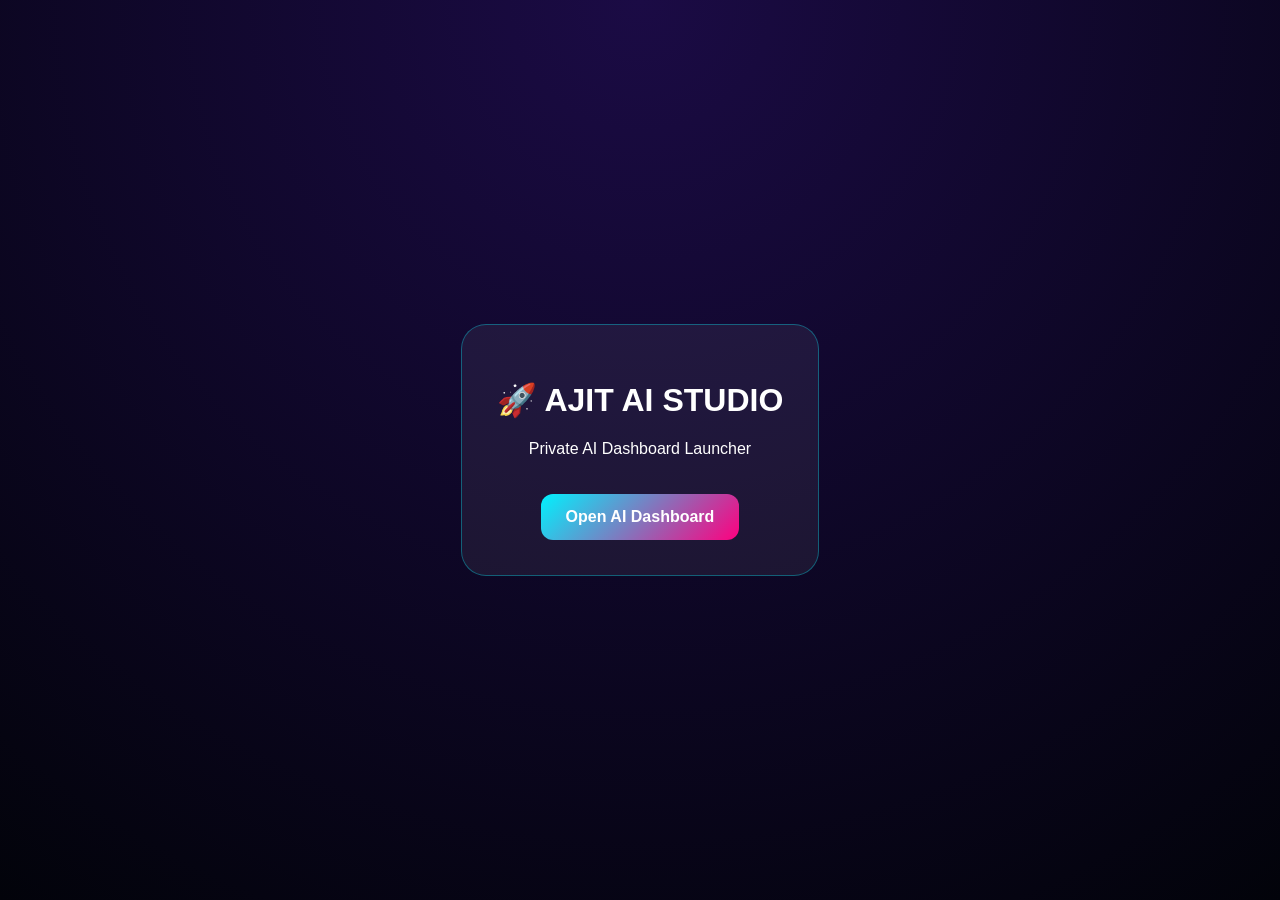
<file: index.html>
<!DOCTYPE html>
<html>
<head>
  <meta charset="UTF-8">
  <meta name="viewport" content="width=device-width, initial-scale=1.0">
  <title>Ajit AI Studio</title>
  <style>
    body{
      margin:0; min-height:100vh; display:flex; align-items:center; justify-content:center;
      background:radial-gradient(circle at top,#1b0b45,#02030a);
      color:white; font-family:Arial,sans-serif; text-align:center;
    }
    .box{padding:35px; border:1px solid #00f2fe55; border-radius:25px; background:#ffffff10}
    a{display:inline-block; margin-top:20px; padding:14px 25px; border-radius:12px;
      background:linear-gradient(135deg,#00f2fe,#ff007f); color:white; text-decoration:none; font-weight:800}
  </style>
</head>
<body>
  <div class="box">
    <h1>🚀 AJIT AI STUDIO</h1>
    <p>Private AI Dashboard Launcher</p>
    <a href="ai_dashboard.html">Open AI Dashboard</a>
  </div>
</body>
</html>
</file>
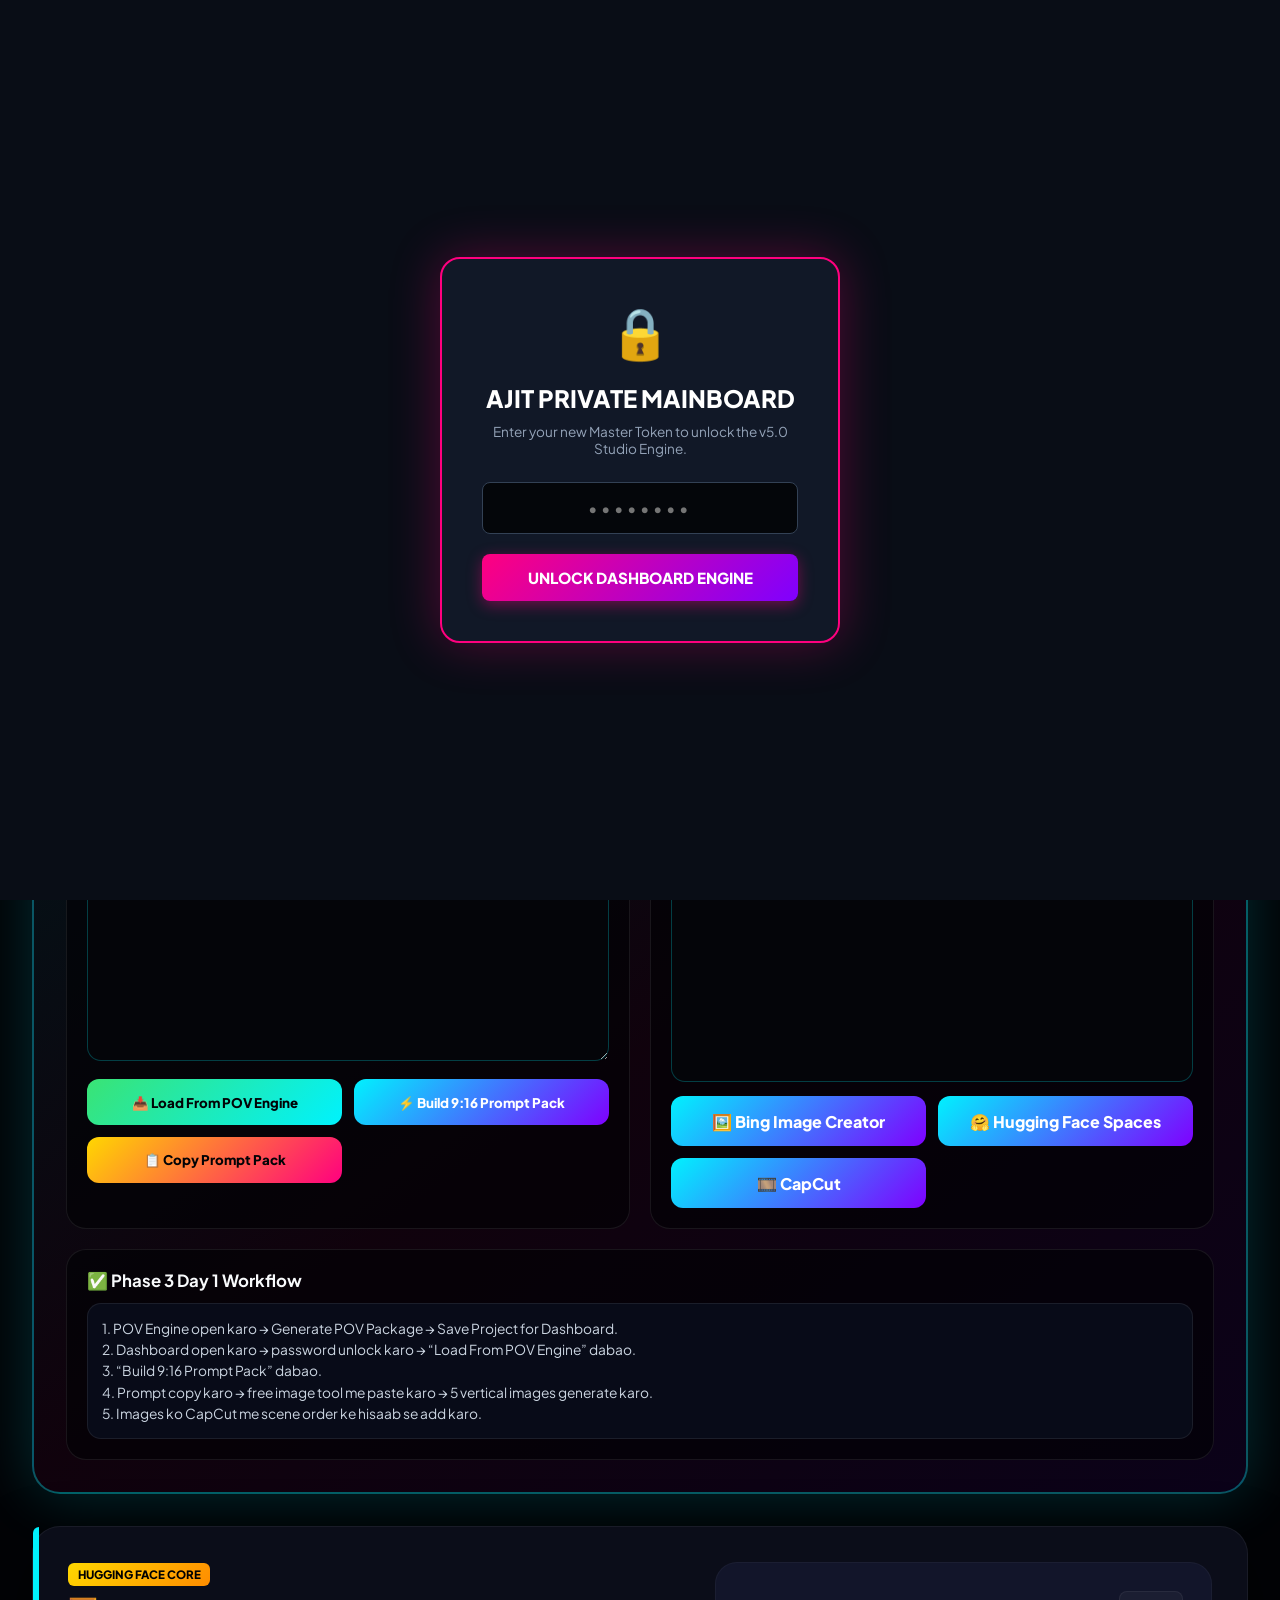
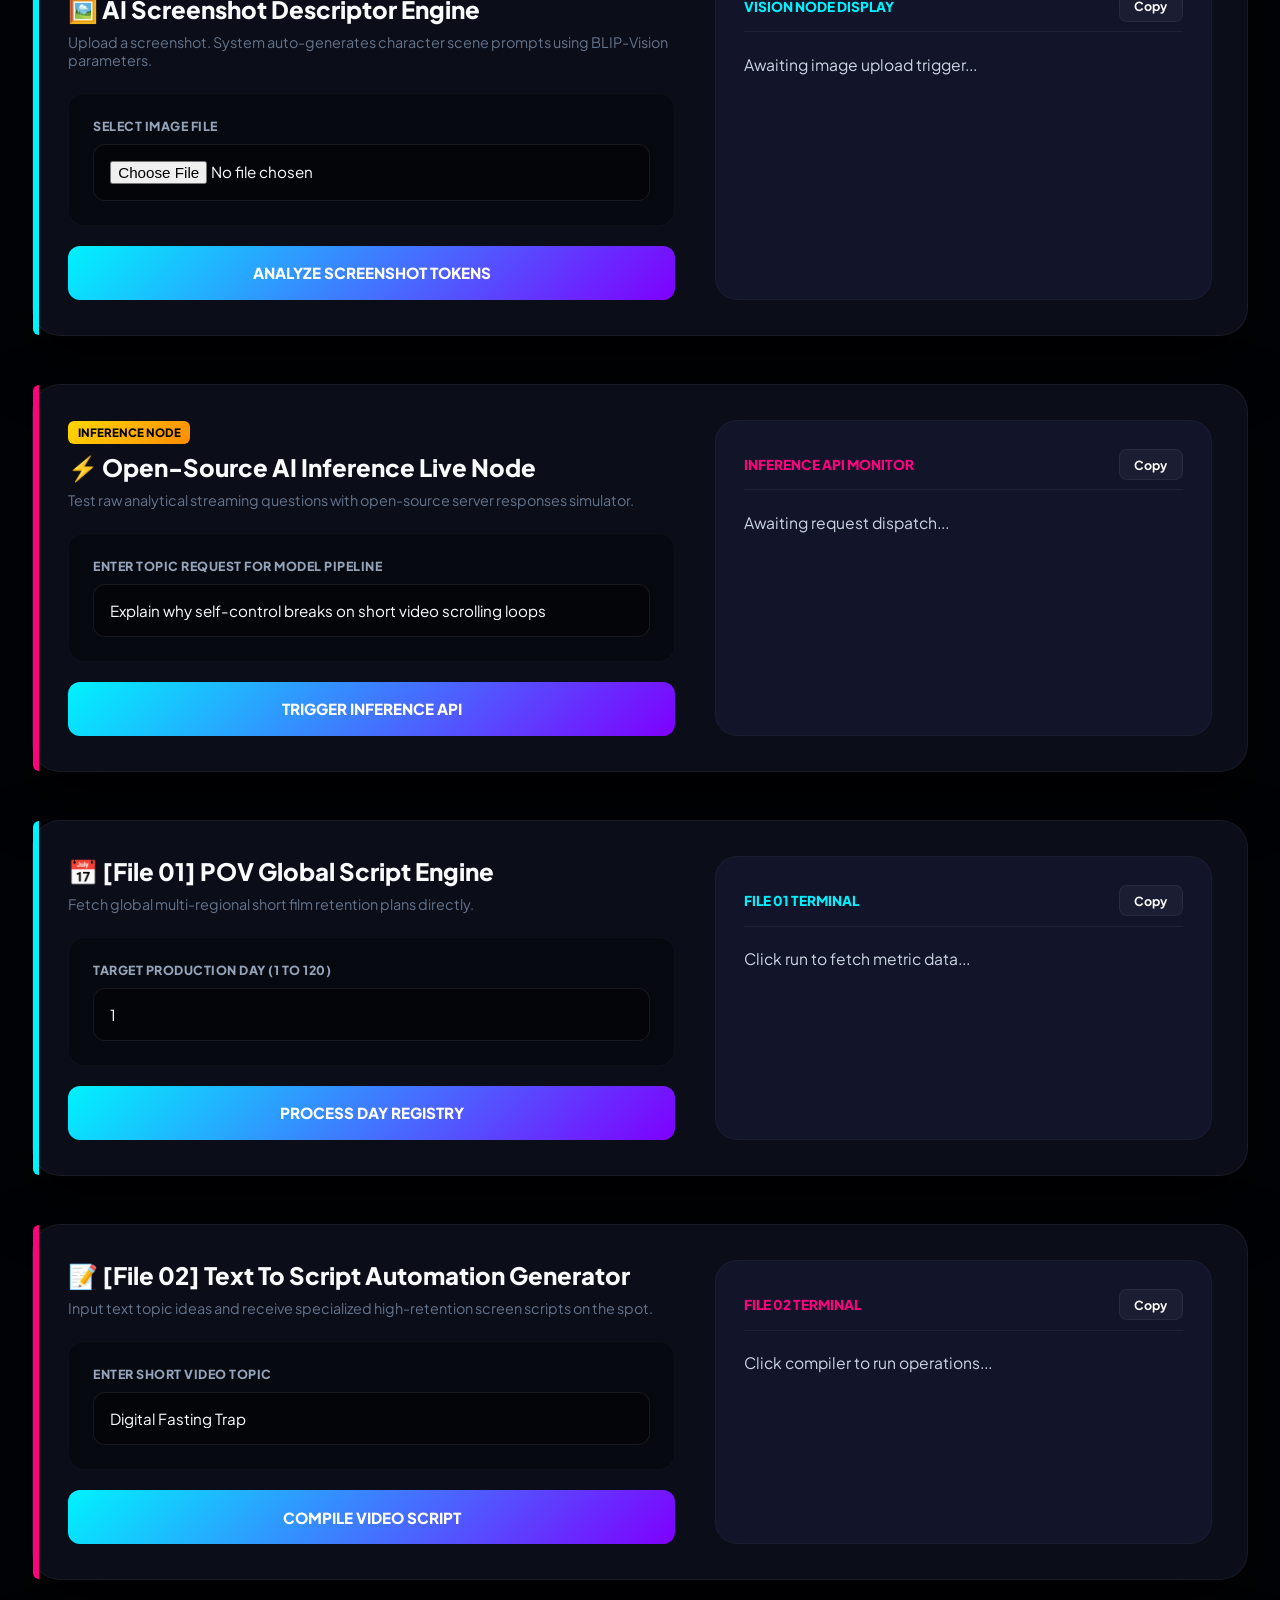
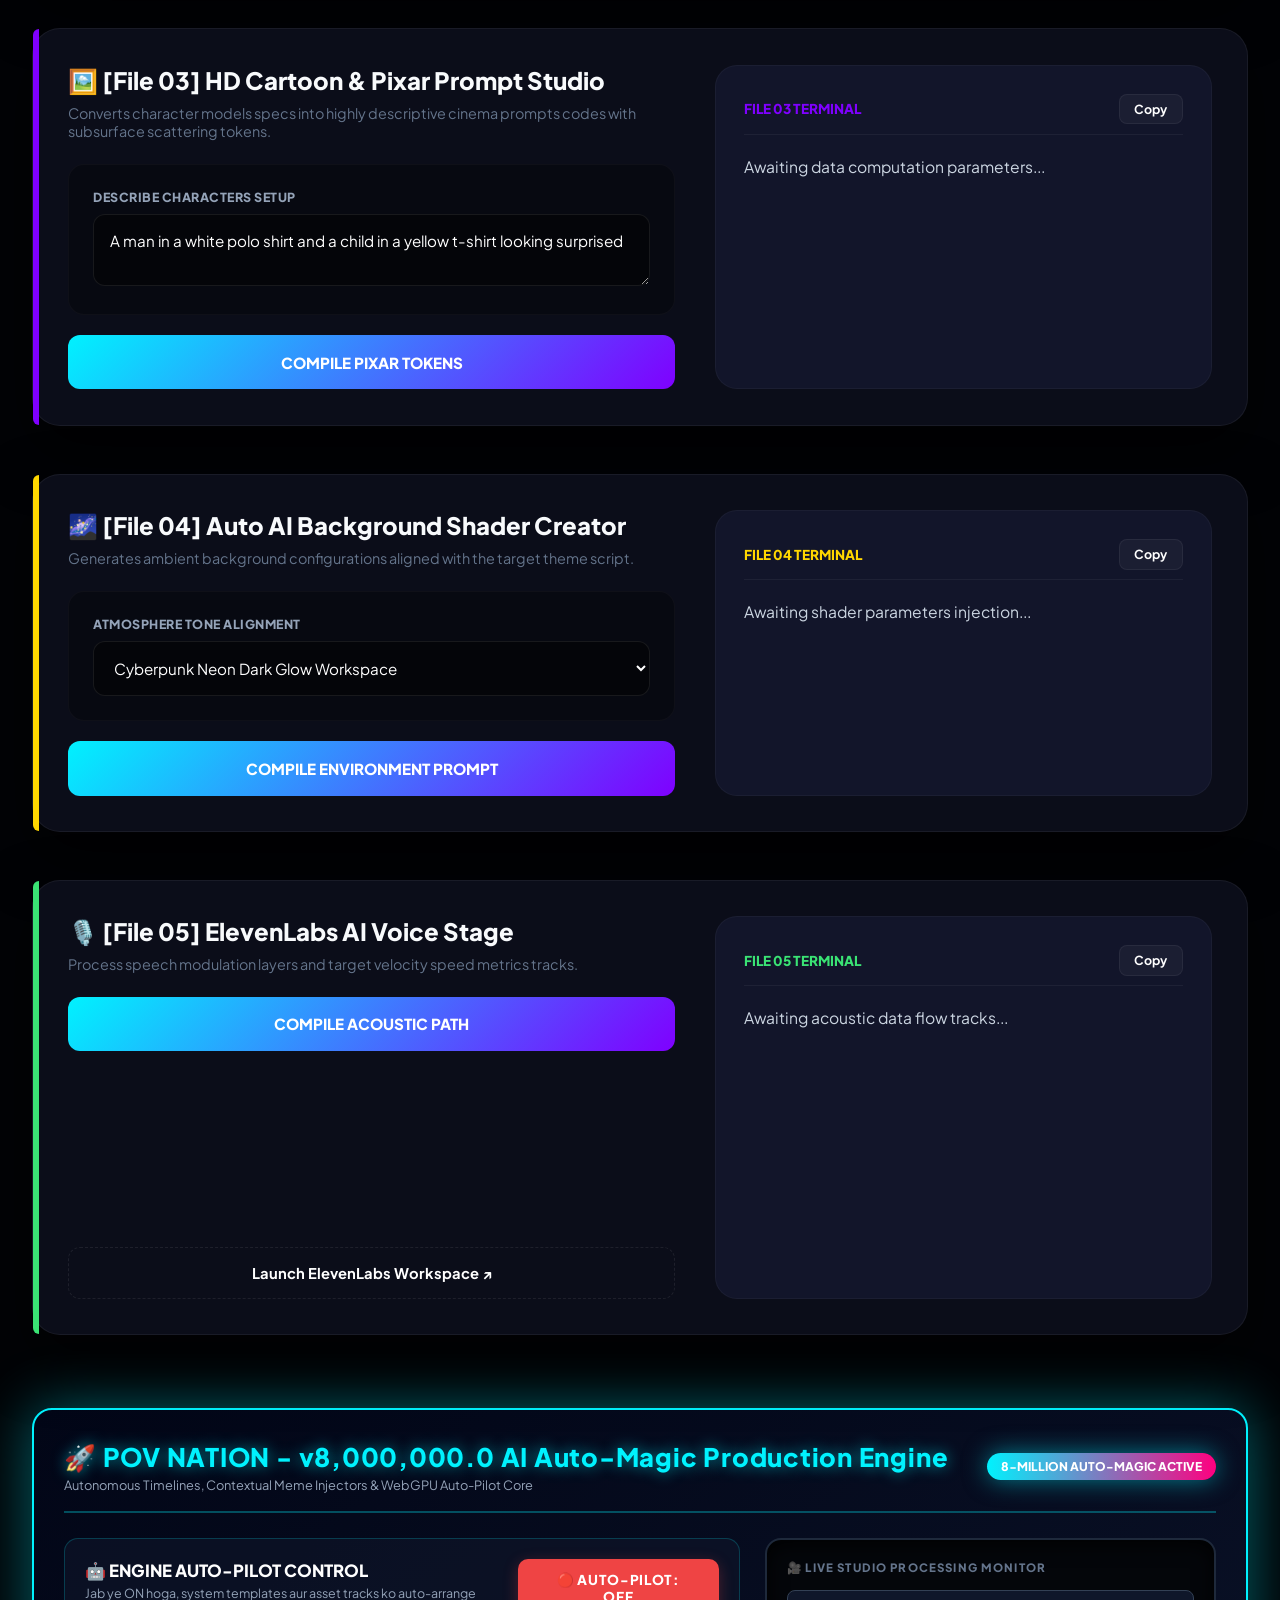
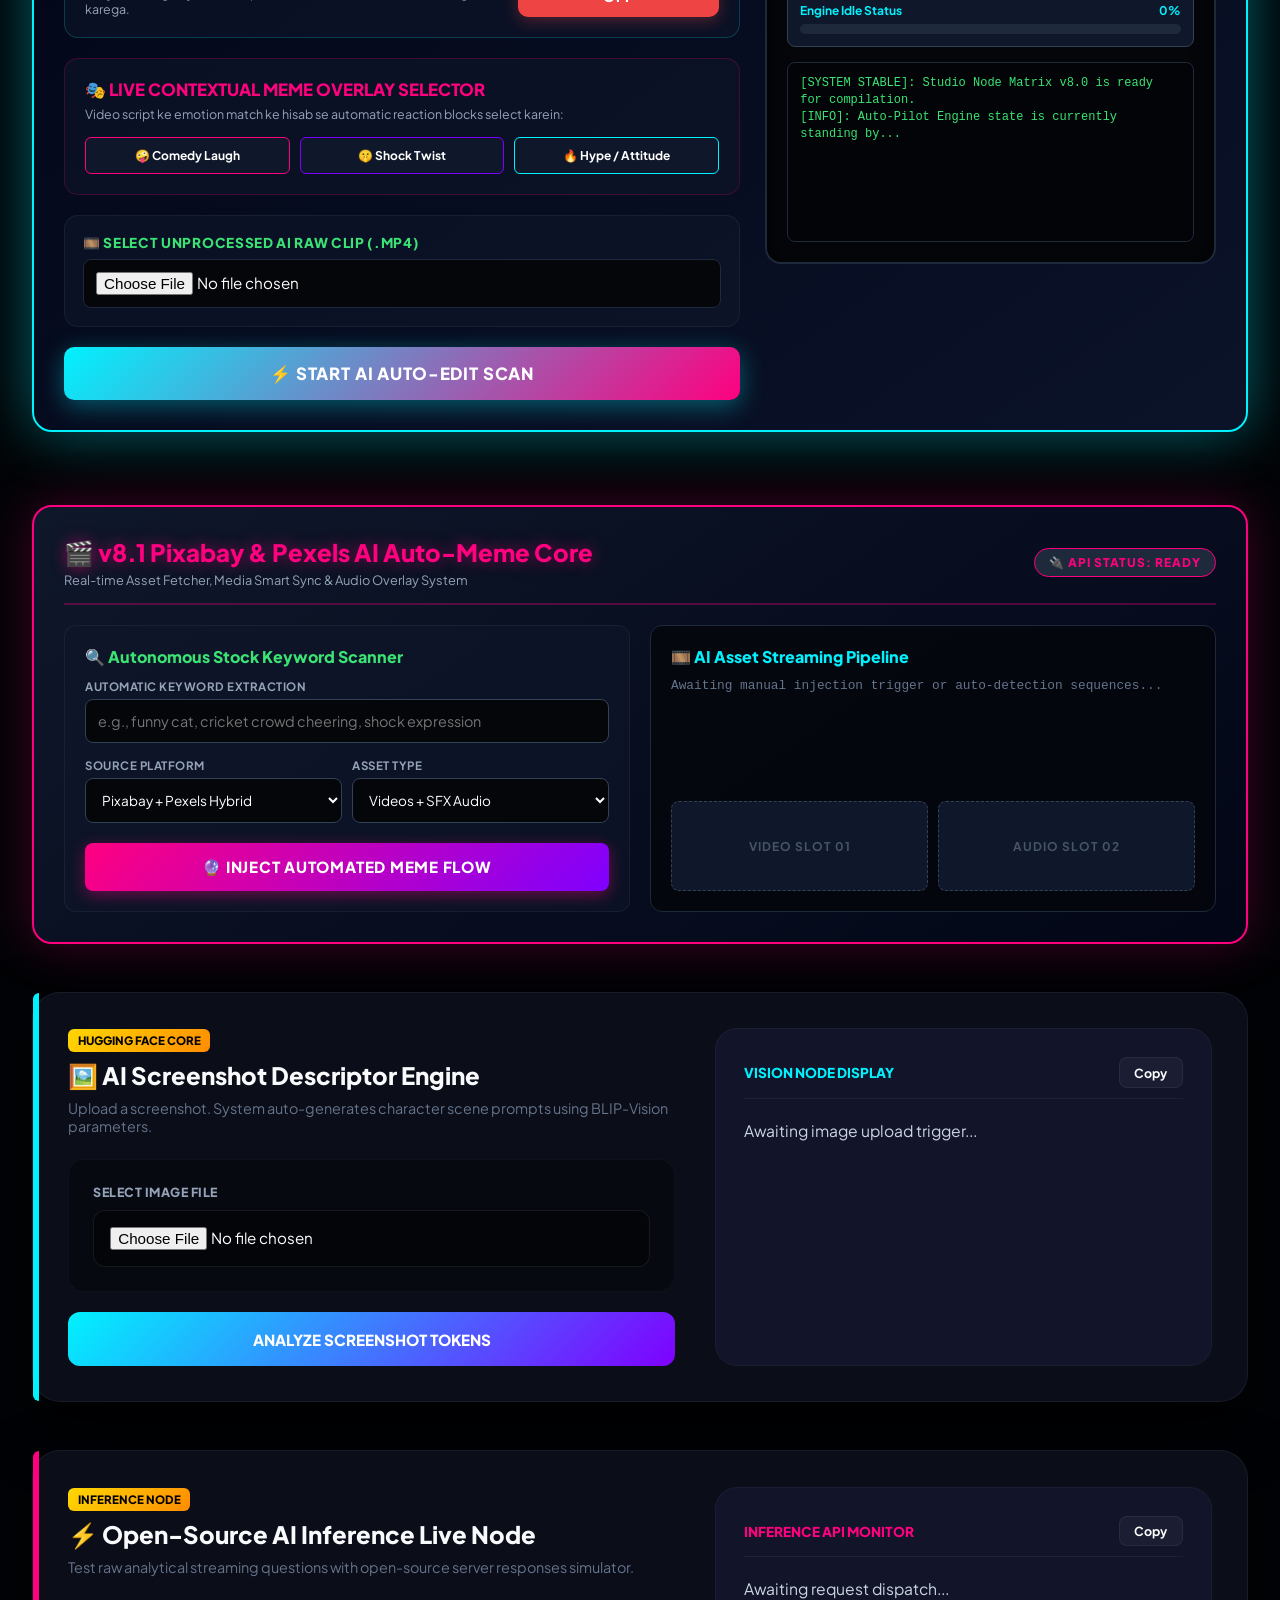
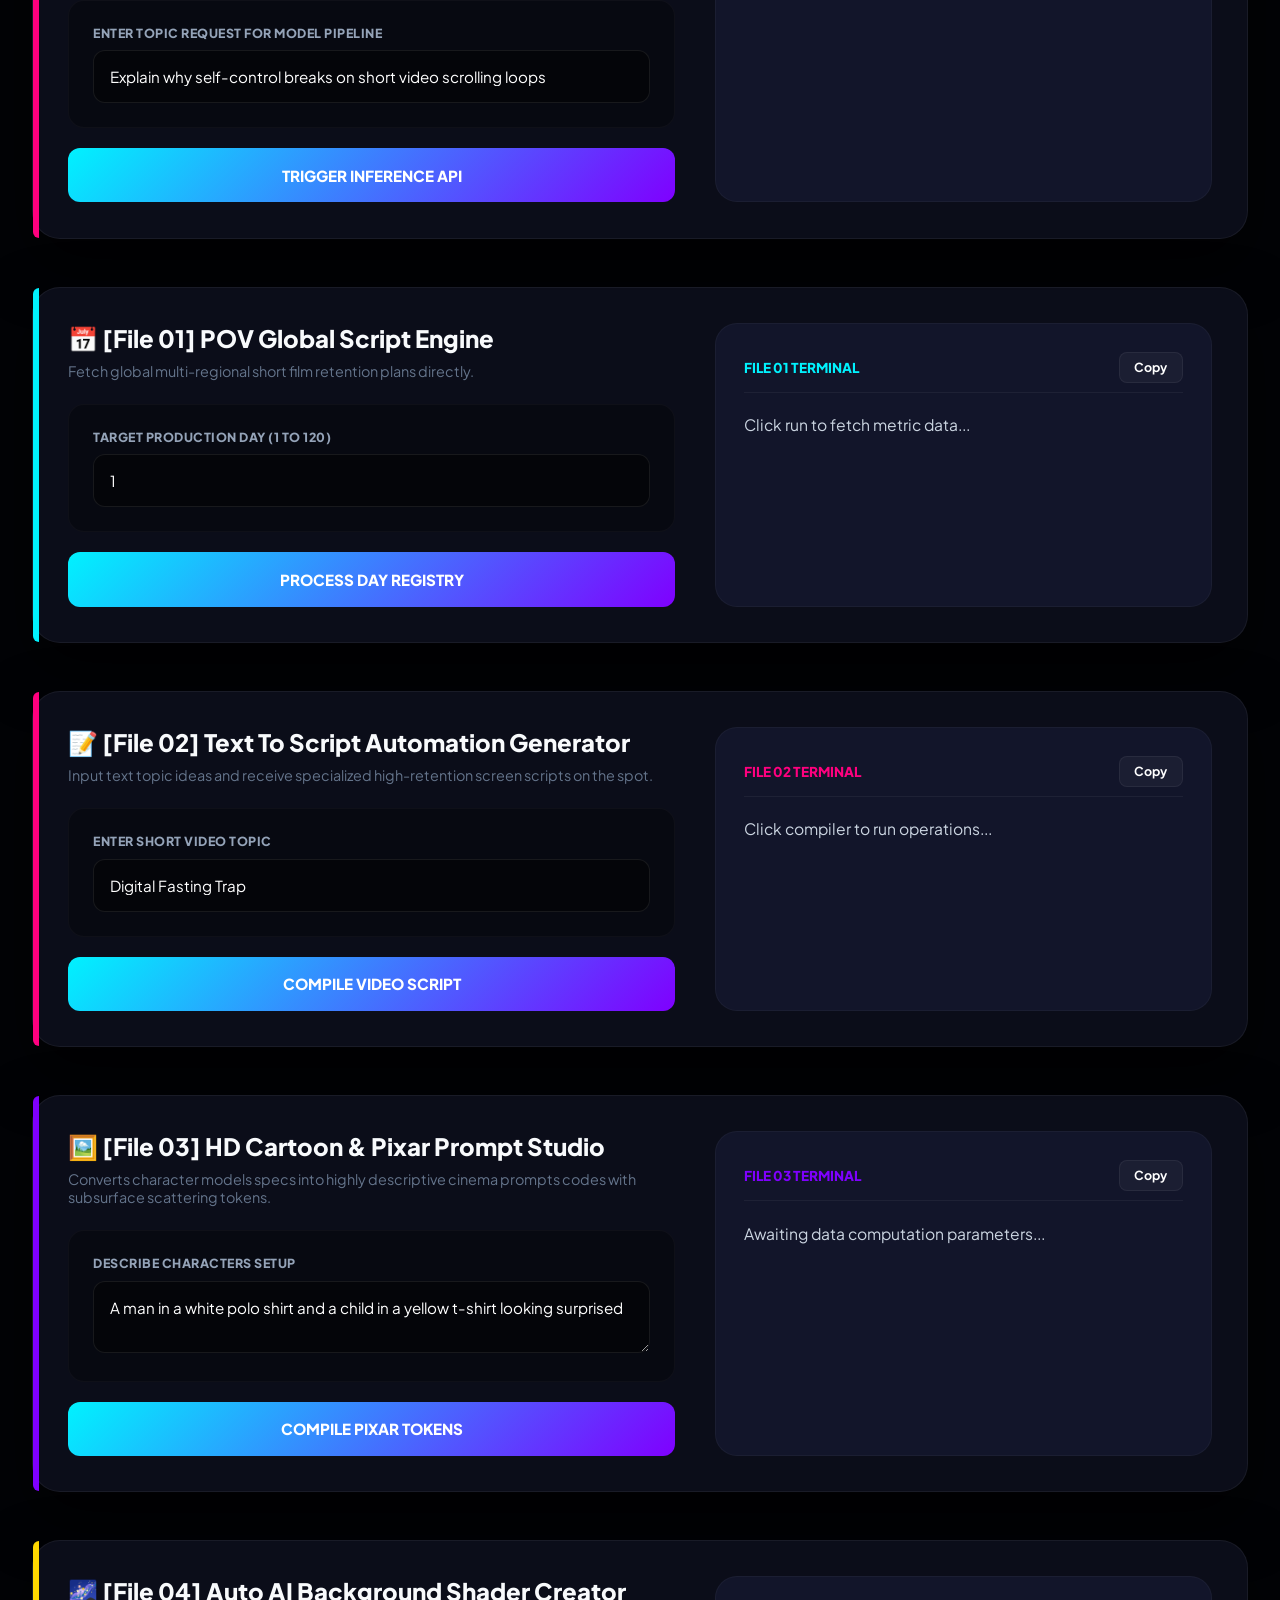
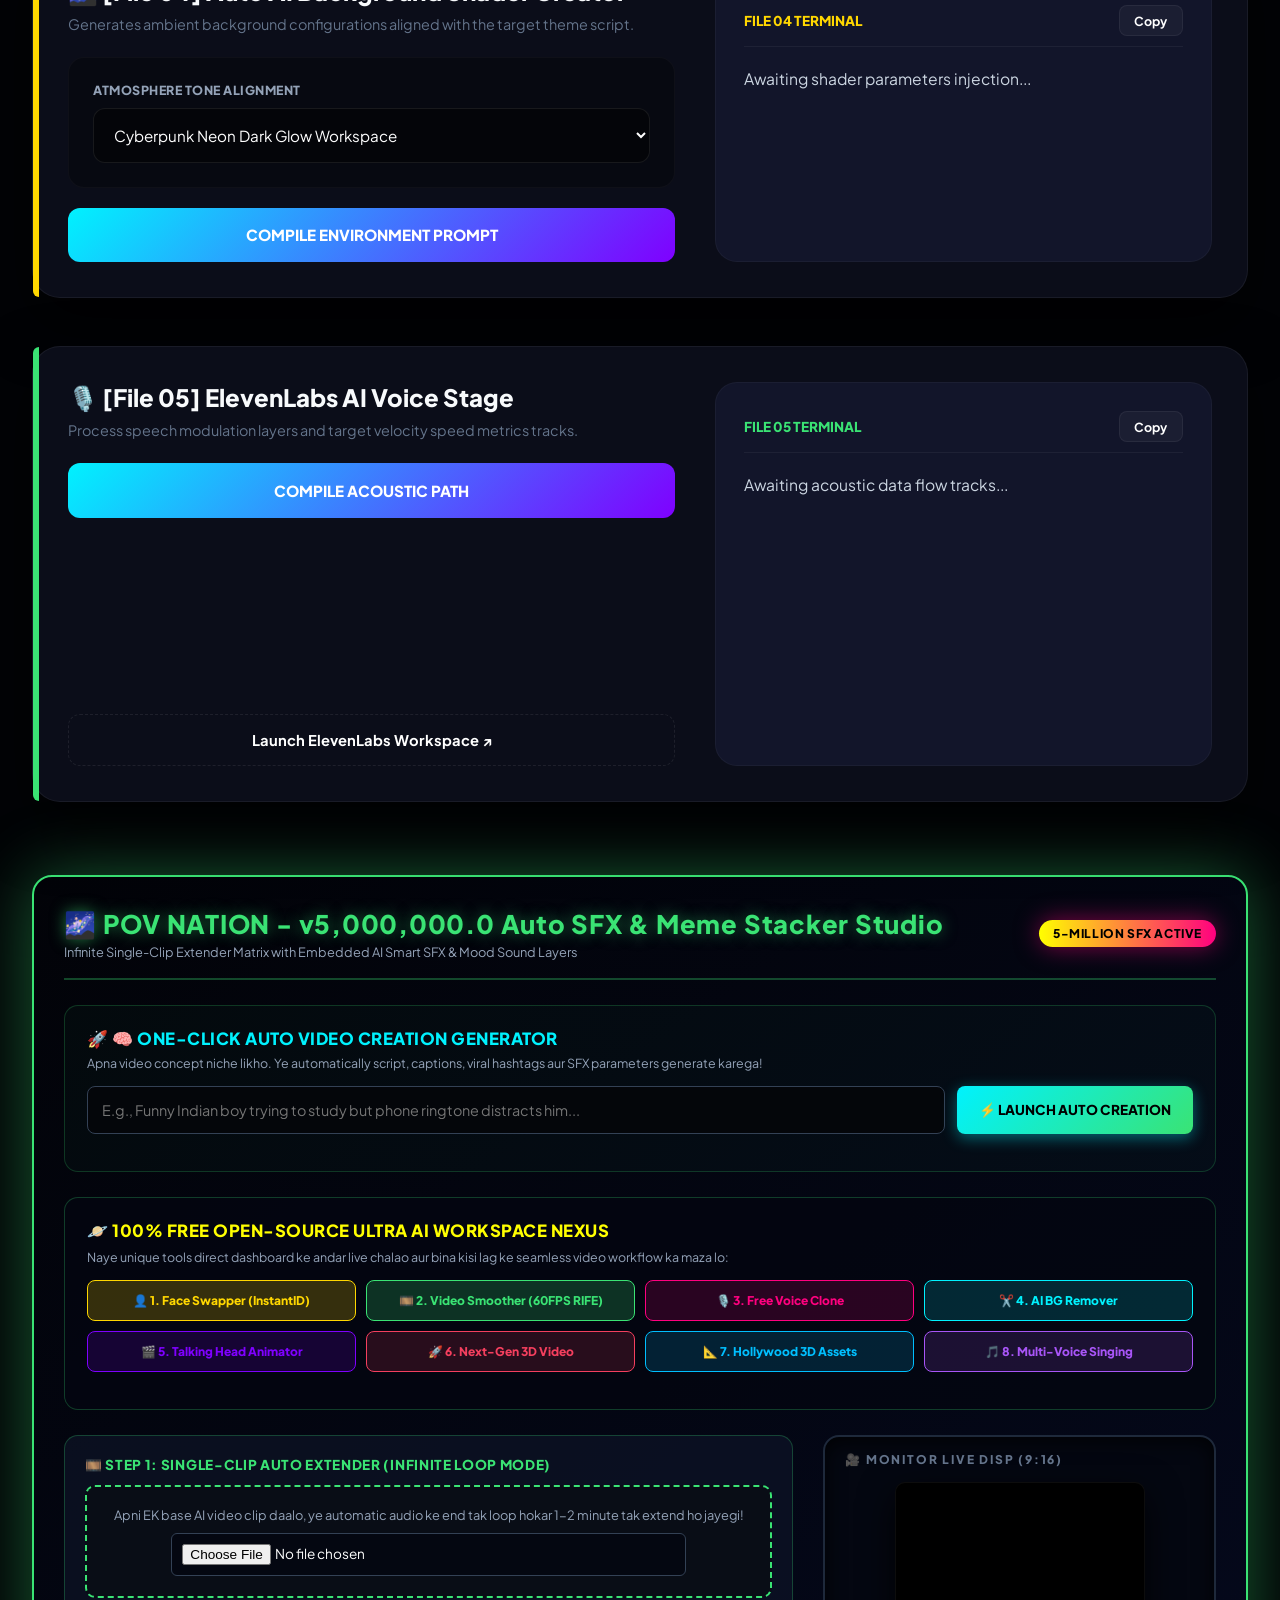
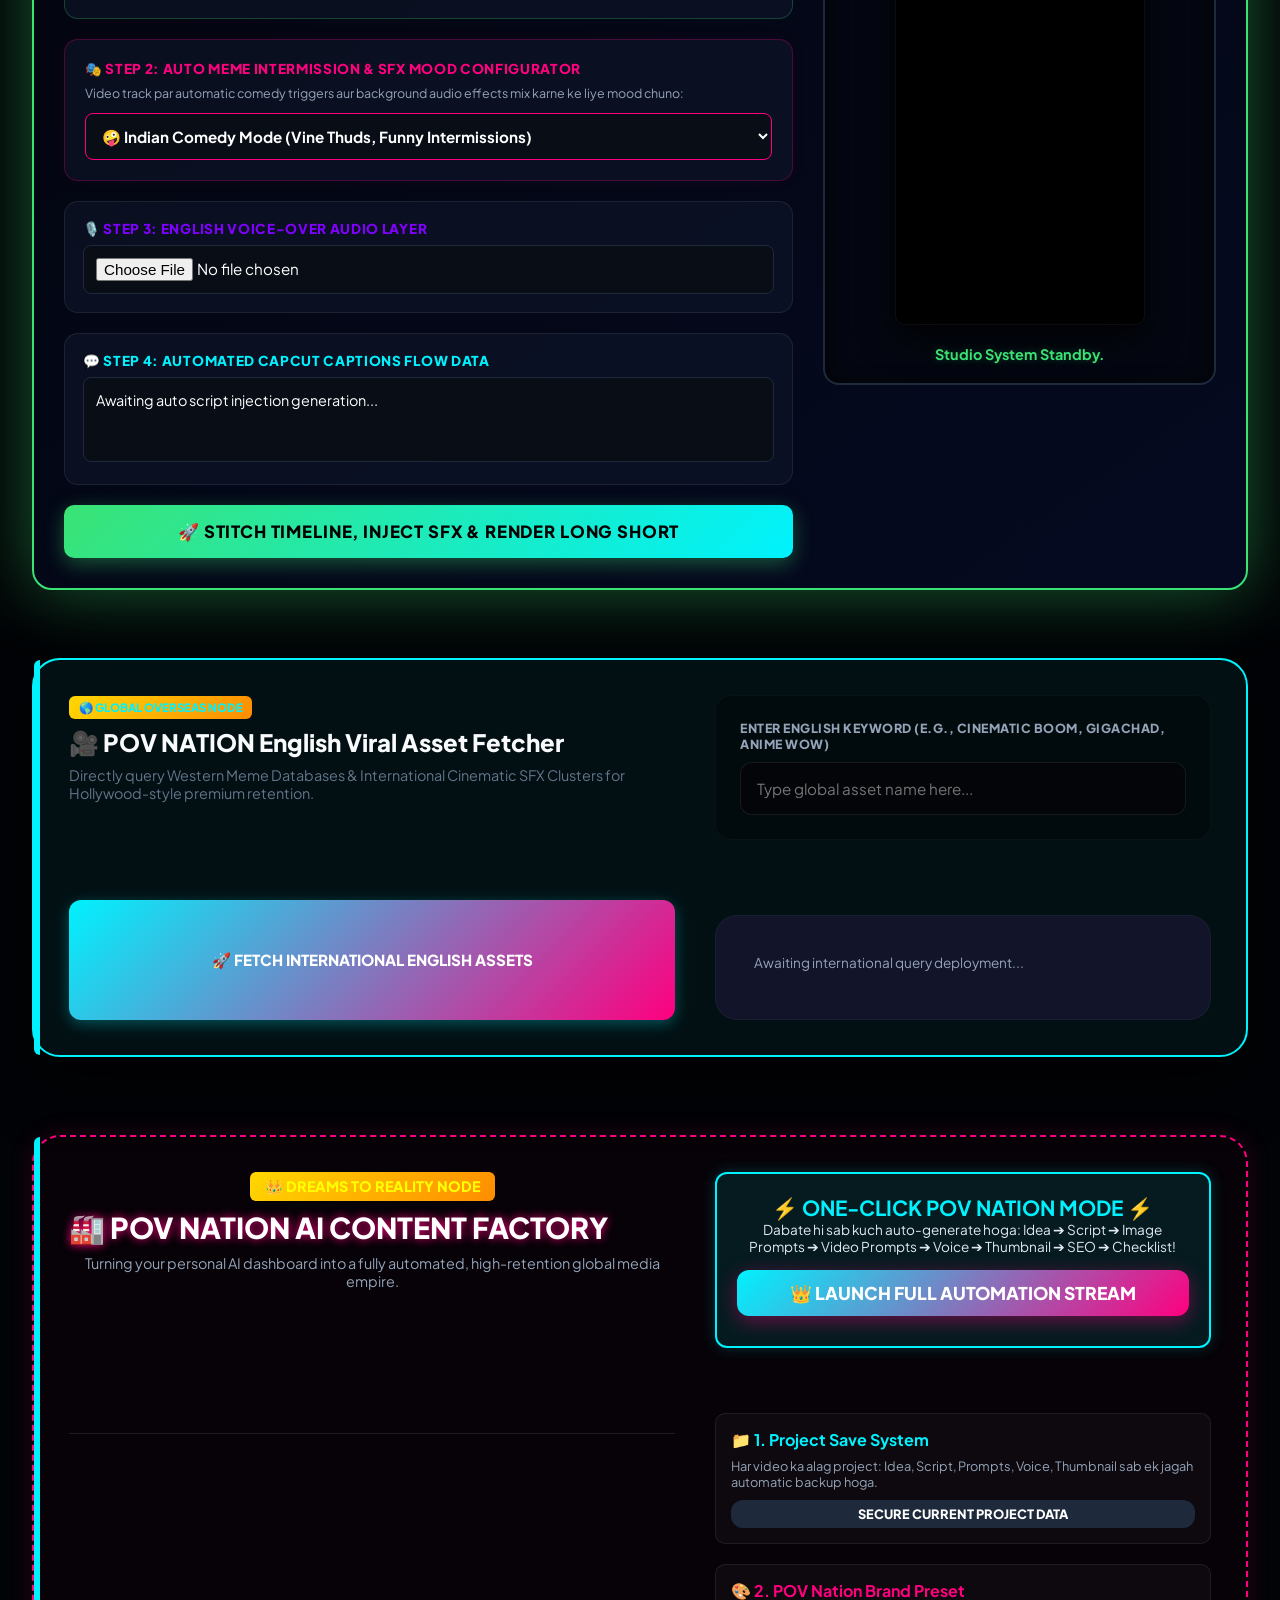
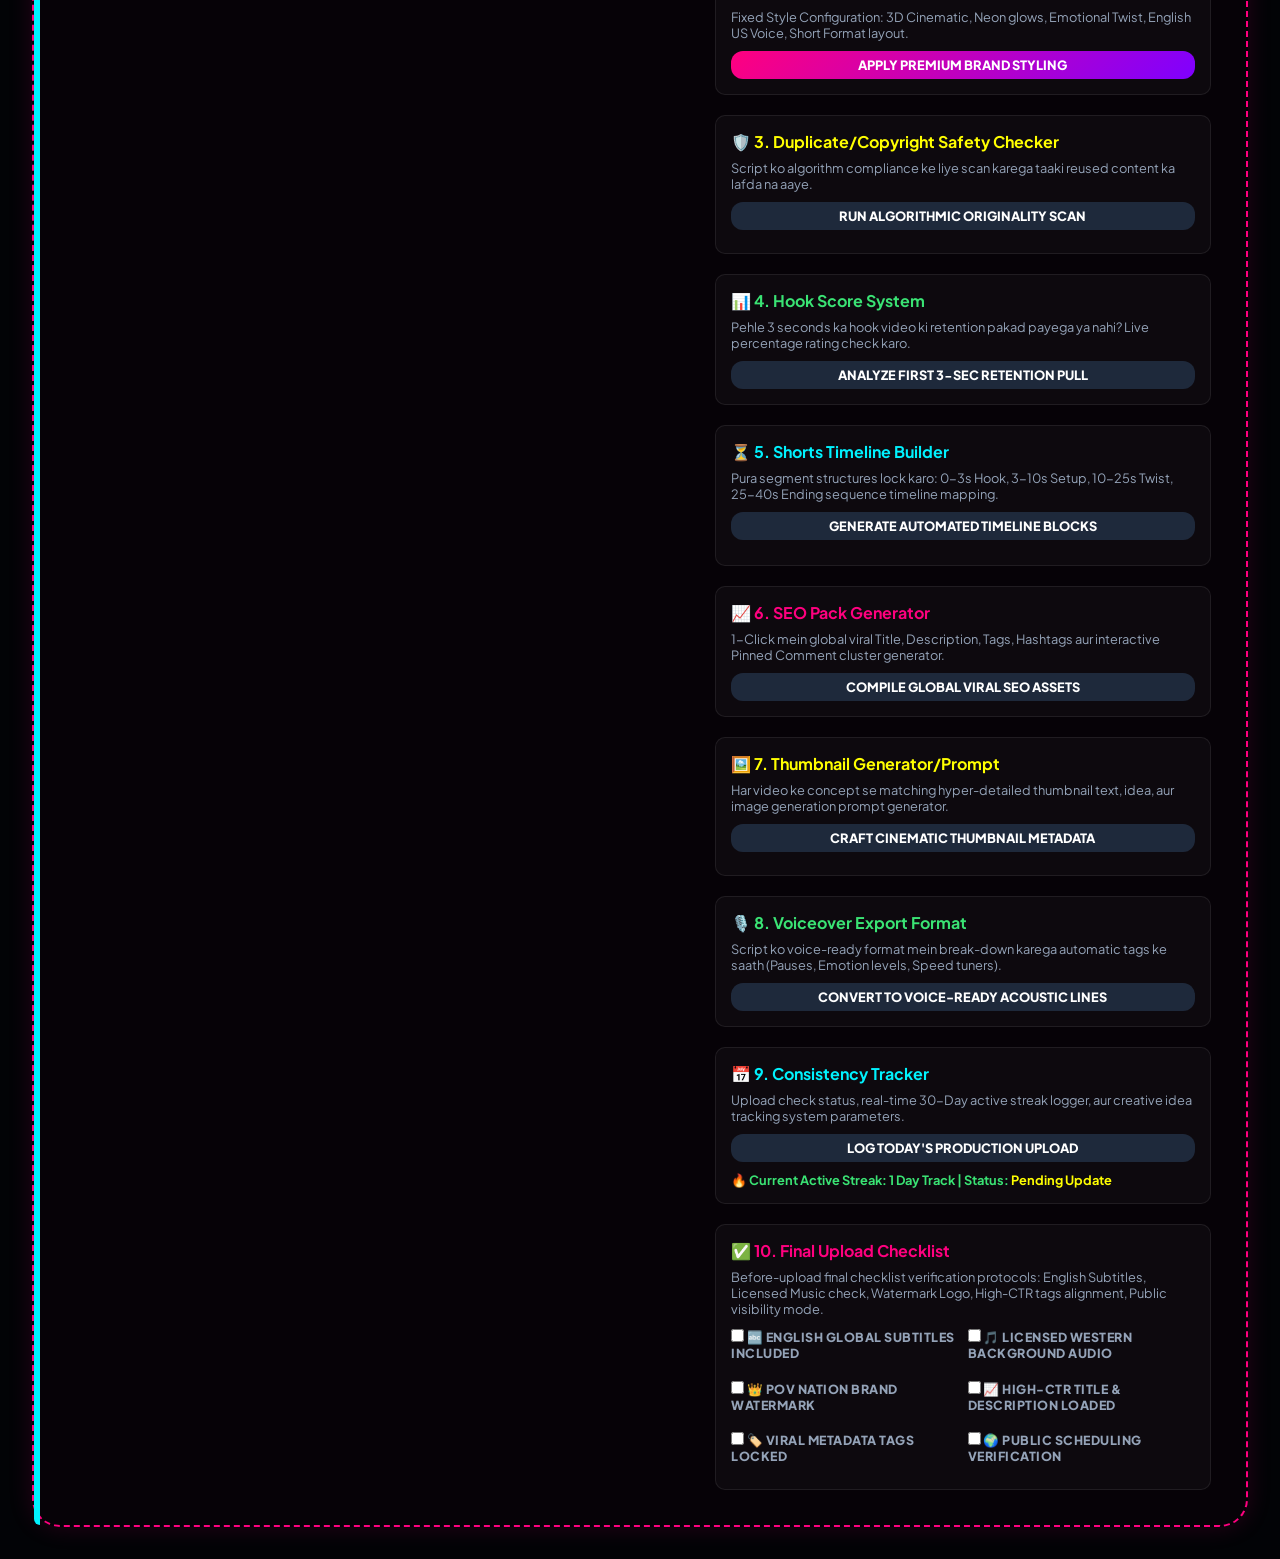
<file: ai_dashboard.html>
<!DOCTYPE html>
<html lang="en">
<head>
    <meta charset="UTF-8">
    <meta name="viewport" content="width=device-width, initial-scale=1.0">
    <title>AJIT PRODUCTION KING v80000.0 - Secure Stream Grid</title>
    <link href="https://fonts.googleapis.com/css2?family=Plus+Jakarta+Sans:wght@400;500;600;700;800&display=swap" rel="stylesheet">
    <style>
        :root {
            --bg-master: #020306;
            --panel-bg: #0b0d19;
            --card-inner: #12152a;
            --neon-blue: #00f2fe;
            --neon-pink: #ff007f;
            --neon-purple: #7f00ff;
            --neon-gold: #ffd700;
            --neon-green: #3ae374;
            --text-light: #f8fafc;
            --text-dark: #64748b;
        }

        * { margin: 0; padding: 0; box-sizing: border-box; font-family: 'Plus Jakarta Sans', sans-serif; }
        body { background-color: var(--bg-master); color: var(--text-light); min-height: 100vh; display: flex; flex-direction: column; overflow-x: hidden; }

        /* 🔒 SECURE LOCK SCREEN GATEKEEPER OVERLAY */
        #studio-gatekeeper-lock {
            position: fixed; top: 0; left: 0; width: 100vw; height: 100vh;
            background: radial-gradient(circle at center, #0b0d19, #020306);
            z-index: 99999; display: flex; flex-direction: column; align-items: center; justify-content: center;
        }
        .lock-container {
            background: rgba(14, 17, 36, 0.7); border: 2px solid var(--neon-pink);
            padding: 3rem; border-radius: 28px; width: 90%; max-width: 450px;
            text-align: center; backdrop-filter: blur(20px); box-shadow: 0 0 50px rgba(255, 0, 127, 0.2);
        }
        .lock-icon { font-size: 3.5rem; margin-bottom: 1rem; animation: pulse 1.5s infinite alternate; }
        @keyframes pulse { from { transform: scale(1); opacity: 0.8; } to { transform: scale(1.08); opacity: 1; } }
        
        /* HEADER */
        .master-header { height: 80px; background-color: var(--panel-bg); border-bottom: 2px solid rgba(255,255,255,0.05); display: flex; align-items: center; justify-content: space-between; padding: 0 2rem; position: sticky; top: 0; z-index: 100; }
        .master-header h1 { font-size: 1.4rem; font-weight: 800; background: linear-gradient(135deg, #fff, var(--neon-blue)); -webkit-background-clip: text; -webkit-text-fill-color: transparent; }
        .live-status { font-size: 0.8rem; font-weight: 800; text-transform: uppercase; padding: 0.5rem 1rem; background: rgba(0, 242, 254, 0.1); border: 1px solid var(--neon-blue); border-radius: 20px; color: var(--neon-blue); }

        /* MAIN APPS LIST CONTAINER */
        .apps-grid-container { padding: 2rem; display: flex; flex-direction: column; gap: 3rem; max-width: 1400px; margin: 0 auto; width: 100%; }
        
        /* STANDALONE CARD STYLE */
        .independent-file-card { background-color: var(--panel-bg); border: 1px solid rgba(255,255,255,0.06); border-radius: 28px; padding: 2.2rem; box-shadow: 0 25px 60px rgba(0,0,0,0.6); display: grid; grid-template-columns: 1.1fr 0.9fr; gap: 2.5rem; position: relative; }
        .independent-file-card::before { content: ''; position: absolute; top: 0; left: 0; width: 6px; height: 100%; border-radius: 28px 0 0 28px; }
        
        /* COLOR CODING */
        .f-hf::before, .f-1::before, .f-6::before, .f-11::before, .f-16::before { background-color: var(--neon-blue); }
        .f-hf2::before, .f-2::before, .f-7::before, .f-12::before, .f-17::before { background-color: var(--neon-pink); }
        .f-3::before, .f-8::before, .f-13::before { background-color: var(--neon-purple); }
        .f-4::before, .f-9::before, .f-14::before { background-color: var(--neon-gold); }
        .f-5::before, .f-10::before, .f-15::before { background-color: var(--neon-green); }

        .app-title-block h2 { font-size: 1.5rem; font-weight: 800; margin-bottom: 0.5rem; display: flex; align-items: center; gap: 0.75rem; }
        .app-title-block p { color: #64748b; font-size: 0.9rem; margin-bottom: 1.5rem; }

        .input-box-wrapper { background: rgba(0,0,0,0.3); border: 1px solid rgba(255,255,255,0.03); border-radius: 16px; padding: 1.5rem; margin-bottom: 1.25rem; }
        label { display: block; font-size: 0.78rem; font-weight: 800; text-transform: uppercase; color: #94a3b8; margin-bottom: 0.6rem; letter-spacing: 0.5px; }
        input[type="text"], select, textarea, input[type="number"], input[type="file"], input[type="password"] { width: 100%; background-color: #040509; border: 1px solid rgba(255,255,255,0.08); border-radius: 12px; padding: 1rem; color: #fff; font-size: 0.95rem; }
        
        .action-btn-trigger { width: 100%; padding: 1.1rem; border: none; border-radius: 12px; color: white; font-weight: 800; font-size: 0.95rem; cursor: pointer; text-transform: uppercase; transition: all 0.2s; background: linear-gradient(135deg, var(--neon-blue), var(--neon-purple)); }
        .action-btn-trigger:hover { transform: translateY(-3px); box-shadow: 0 10px 25px rgba(0,242,254,0.3); }

        /* OUTPUT PANELS */
        .app-monitor-panel { background-color: var(--card-inner); border: 1px solid rgba(255,255,255,0.04); border-radius: 22px; padding: 1.75rem; display: flex; flex-direction: column; }
        .monitor-panel-head { display: flex; justify-content: space-between; align-items: center; margin-bottom: 1.2rem; padding-bottom: 0.6rem; border-bottom: 1px solid rgba(255,255,255,0.05); font-size: 0.85rem; font-weight: 800; text-transform: uppercase; }
        .display-screen-canvas { font-size: 0.98rem; line-height: 1.65; color: #cbd5e1; white-space: pre-wrap; flex: 1; overflow-y: auto; max-height: 280px; }
        
        .copy-btn-pill { background: rgba(255,255,255,0.04); border: 1px solid rgba(255,255,255,0.06); color: #fff; padding: 0.4rem 0.9rem; border-radius: 8px; font-size: 0.78rem; font-weight: 700; cursor: pointer; }
        .copy-btn-pill:hover { background: #fff; color: black; }
        .router-link-tag { display: inline-block; text-align: center; margin-top: 12.25rem; padding: 1rem; border: 1px dashed rgba(255,255,255,0.08); border-radius: 12px; color: #fff; text-decoration: none; font-size: 0.92rem; font-weight: 700; width: 100%; }
        .router-link-tag:hover { background: rgba(255,255,255,0.04); border-color: #fff; }
        .hf-badge { font-size: 0.72rem; font-weight: 800; background: linear-gradient(135deg, #ffd700, #ff8c00); color: #000; padding: 0.25rem 0.6rem; border-radius: 6px; text-transform: uppercase; display: inline-block; margin-bottom: 0.5rem; }
    
        /* ================================
           POV NATION PHASE 3 - AI IMAGE STUDIO
        ================================= */
        .phase3-ai-studio {
            margin: 2rem auto 0 auto;
            max-width: 1400px;
            width: calc(100% - 4rem);
            background: linear-gradient(145deg, rgba(0,242,254,.08), rgba(255,0,127,.06), rgba(127,0,255,.08));
            border: 2px solid rgba(0,242,254,.35);
            border-radius: 28px;
            padding: 2rem;
            box-shadow: 0 0 60px rgba(0,242,254,.18);
        }
        .phase3-headline {
            display:flex;
            justify-content:space-between;
            align-items:center;
            gap:1rem;
            flex-wrap:wrap;
            margin-bottom:1.25rem;
        }
        .phase3-headline h2 {
            margin:0;
            font-size:1.7rem;
            font-weight:900;
            background: linear-gradient(135deg, #fff, var(--neon-blue), var(--neon-pink));
            -webkit-background-clip:text;
            -webkit-text-fill-color:transparent;
        }
        .phase3-badge {
            padding:.55rem .9rem;
            border-radius:999px;
            background:rgba(58,227,116,.12);
            border:1px solid var(--neon-green);
            color:var(--neon-green);
            font-weight:900;
            font-size:.78rem;
            text-transform:uppercase;
        }
        .phase3-grid {
            display:grid;
            grid-template-columns:1fr 1fr;
            gap:1.25rem;
        }
        .phase3-panel {
            background:rgba(2,3,6,.65);
            border:1px solid rgba(255,255,255,.08);
            border-radius:20px;
            padding:1.25rem;
        }
        .phase3-panel h3 {
            margin:0 0 .75rem 0;
            font-size:1.05rem;
        }
        .phase3-mini {
            color:#94a3b8;
            font-size:.85rem;
            line-height:1.55;
            margin-bottom:1rem;
        }
        .phase3-actions {
            display:grid;
            grid-template-columns:repeat(auto-fit,minmax(170px,1fr));
            gap:.75rem;
            margin-top:.9rem;
        }
        .phase3-btn {
            border:none;
            border-radius:12px;
            padding:.9rem 1rem;
            color:#fff;
            font-weight:900;
            cursor:pointer;
            background:linear-gradient(135deg, var(--neon-blue), var(--neon-purple));
            text-decoration:none;
            text-align:center;
            display:inline-block;
        }
        .phase3-btn.gold {
            background:linear-gradient(135deg, #ffd700, #ff007f);
            color:#020306;
        }
        .phase3-btn.green {
            background:linear-gradient(135deg, #3ae374, #00f2fe);
            color:#020306;
        }
        .phase3-output {
            width:100%;
            min-height:240px;
            background:#040509;
            border:1px solid rgba(0,242,254,.24);
            border-radius:14px;
            color:#e8efff;
            padding:1rem;
            line-height:1.55;
            white-space:pre-wrap;
        }
        .phase3-prompt-card {
            margin-top:.75rem;
            padding:.85rem;
            border-radius:14px;
            background:#080b18;
            border:1px solid rgba(255,255,255,.08);
            color:#cbd5e1;
            font-size:.86rem;
            line-height:1.55;
        }
        @media(max-width:900px){
            .phase3-ai-studio{width:calc(100% - 1rem); padding:1rem;}
            .phase3-grid{grid-template-columns:1fr;}
        }

    </style>
<link rel="stylesheet" href="aira.css">
</head>
<body>
<!-- ============================= -->
<!-- POV ENGINE IMPORT HUB -->
<!-- ============================= -->

<div class="glass-card" id="povImportHub">

    <h2>📥 POV Engine Import Hub</h2>

    <p>
        Import the latest project generated from the POV Engine into the
        Production Dashboard.
    </p>

    <textarea
        id="povImportData"
        placeholder="Paste your complete POV Engine package here..."
        rows="12"
    ></textarea>

    <br><br>

    <button id="importPOVProject">
        🚀 Import POV Project
    </button>

    <div id="importStatus">
        Waiting for Project...
    </div>

    <div id="povAutoImportPreview" style="margin-top:18px; padding:16px; border:1px solid rgba(0,242,254,.35); border-radius:14px; background:#080b18; color:#e8efff; white-space:pre-wrap; line-height:1.55;">
        Auto Import Preview will appear here after POV Engine save.
    </div>

    <button id="clearPOVProject" style="margin-top:12px;">
        🧹 Clear Imported Project
    </button>

</div>
    <!-- 🔒 LIVE LOCK FRAME (Ghar Ka Tala) v5.0 Master Password Active -->
<div id="studio-gatekeeper-lock" style="position: fixed; top: 0; left: 0; width: 100%; height: 100%; background: #090d16; z-index: 999999; display: flex; justify-content: center; align-items: center; font-family: 'Plus Jakarta Sans', sans-serif;">
    <div style="background: #111827; padding: 40px; border-radius: 20px; border: 2px solid #ff007f; box-shadow: 0 0 50px rgba(255, 0, 127, 0.3); text-align: center; max-width: 400px; width: 90%;">
        <div style="font-size: 50px; margin-bottom: 20px;">🔒</div>
        <h2 style="color: #fff; margin: 0 0 10px 0; font-size: 1.5rem; font-weight: 800;">AJIT PRIVATE MAINBOARD</h2>
        <p style="color: #94a3b8; font-size: 0.85rem; margin-bottom: 25px;">Enter your new Master Token to unlock the v5.0 Studio Engine.</p>
        
        <input type="password" id="gatekeeper-pass-field" placeholder="••••••••" style="width: 100%; background: #04060a; padding: 14px; border-radius: 8px; border: 1px solid #334155; color: #fff; text-align: center; font-size: 1.1rem; letter-spacing: 4px; margin-bottom: 20px; box-sizing: border-box;">
        
        <button onclick="verifyStudioPassword()" style="width: 100%; background: linear-gradient(135deg, #ff007f 0%, #7f00ff 100%); border: none; color: #fff; padding: 14px; border-radius: 8px; font-weight: 900; cursor: pointer; font-size: 0.95rem; box-shadow: 0 4px 15px rgba(255, 0, 127, 0.4);">UNLOCK DASHBOARD ENGINE</button>
        <p id="lock-error-msg" style="color: #ef4444; font-size: 0.85rem; margin-top: 15px; display: none; font-weight: bold;">❌ INVALID TOKEN! ACCESS DENIED.</p>
    </div>
</div>

<script>
function verifyStudioPassword() {
    const inputPass = document.getElementById('gatekeeper-pass-field').value;
    const errorMsg = document.getElementById('lock-error-msg');
    
    // Naya Easy Password set kar diya hai: AJIT2026
    if (inputPass === 'AJIT@2026') {
        document.getElementById('studio-gatekeeper-lock').style.display = 'none';
        alert('🔓 ACCESS GRANTED! Welcome Back Ajit Bhai.');
    } else {
        errorMsg.style.display = 'block';
        setTimeout(() => { errorMsg.style.display = 'none'; }, 3000);
    }
}
</script>

<script>
 
</script>
<!-- 🔒 LIVE LOCK FRAME End -->
    </div>

    <!-- MAIN DASHBOARD SCREEN (WILL UNLOCK POST PASSWORD) -->
    <div class="master-header">
        <h1>AJIT COMPLETE INFINITY MATRIX - SECURE MODE</h1>
        <div class="live-status">● Protected Platform Operational Shield</div>
    </div>

    
<!-- ============================= -->
<!-- POV NATION PHASE 3 DAY 1 -->
<!-- AI IMAGE GENERATION PIPELINE -->
<!-- ============================= -->
<div class="phase3-ai-studio" id="phase3ImageStudio">
    <div class="phase3-headline">
        <div>
            <h2>🎨 Phase 3 Day 1 — AI Image Generation Pipeline</h2>
            <p class="phase3-mini">POV Engine se image prompts import karo, unhe 9:16 cinematic frames mein convert karo, copy karo, aur free AI image tools mein generate karo.</p>
        </div>
        <div class="phase3-badge">FREE-FIRST PIPELINE ACTIVE</div>
    </div>

    <div class="phase3-grid">
        <div class="phase3-panel">
            <h3>🧠 Imported POV Image Prompt</h3>
            <p class="phase3-mini">Button dabao. Dashboard latest saved POV project se image prompts nikaal lega.</p>
            <textarea id="phase3ImagePromptInput" class="phase3-output" placeholder="Imported image prompts will appear here..."></textarea>
            <div class="phase3-actions">
                <button class="phase3-btn green" onclick="loadPhase3ImagePrompts()">📥 Load From POV Engine</button>
                <button class="phase3-btn" onclick="buildPhase3PromptPack()">⚡ Build 9:16 Prompt Pack</button>
                <button class="phase3-btn gold" onclick="copyPhase3PromptPack()">📋 Copy Prompt Pack</button>
            </div>
        </div>

        <div class="phase3-panel">
            <h3>🎬 Cinematic Image Prompt Pack</h3>
            <p class="phase3-mini">Ye prompts Shorts/Reels ke liye vertical cinematic frames banane ke liye ready honge.</p>
            <div id="phase3PromptPack" class="phase3-output">Click “Load From POV Engine”, then “Build 9:16 Prompt Pack”.</div>
            <div class="phase3-actions">
                <a class="phase3-btn" target="_blank" href="https://www.bing.com/images/create">🖼️ Bing Image Creator</a>
                <a class="phase3-btn" target="_blank" href="https://huggingface.co/spaces">🤗 Hugging Face Spaces</a>
                <a class="phase3-btn" target="_blank" href="https://www.capcut.com/">🎞️ CapCut</a>
            </div>
        </div>
    </div>

    <div class="phase3-panel" style="margin-top:1.25rem;">
        <h3>✅ Phase 3 Day 1 Workflow</h3>
        <div class="phase3-prompt-card">
            1. POV Engine open karo → Generate POV Package → Save Project for Dashboard.<br>
            2. Dashboard open karo → password unlock karo → “Load From POV Engine” dabao.<br>
            3. “Build 9:16 Prompt Pack” dabao.<br>
            4. Prompt copy karo → free image tool me paste karo → 5 vertical images generate karo.<br>
            5. Images ko CapCut me scene order ke hisaab se add karo.
        </div>
    </div>
</div>


    <div class="apps-grid-container">

        <!-- 🤗 HUGGING FACE FEATURE 1 -->
        <div class="independent-file-card f-hf">
            <div class="app-title-block">
                <div class="hf-badge">Hugging Face Core</div>
                <h2>🖼️ AI Screenshot Descriptor Engine</h2>
                <p>Upload a screenshot. System auto-generates character scene prompts using BLIP-Vision parameters.</p>
                <div class="input-box-wrapper">
                    <label>Select Image File</label>
                    <input type="file" id="hf-img-input" accept="image/*" onchange="previewImg()">
                </div>
                <button class="action-btn-trigger" onclick="runHfVision()">Analyze Screenshot Tokens</button>
            </div>
            <div class="app-monitor-panel">
                <div class="monitor-panel-head"><span style="color:var(--neon-blue);">Vision Node Display</span> <button class="copy-btn-pill" onclick="copyCanvas('hf-vision-canvas')">Copy</button></div>
                <pre class="display-screen-canvas" id="hf-vision-canvas">Awaiting image upload trigger...</pre>
            </div>
        </div>

        <!-- 🤗 HUGGING FACE FEATURE 2 -->
        <div class="independent-file-card f-hf2">
            <div class="app-title-block">
                <div class="hf-badge">Inference Node</div>
                <h2>⚡ Open-Source AI Inference Live Node</h2>
                <p>Test raw analytical streaming questions with open-source server responses simulator.</p>
                <div class="input-box-wrapper">
                    <label>Enter Topic Request for Model Pipeline</label>
                    <input type="text" id="hf-api-field" value="Explain why self-control breaks on short video scrolling loops">
                </div>
                <button class="action-btn-trigger" onclick="runHfInference()">Trigger Inference API</button>
            </div>
            <div class="app-monitor-panel">
                <div class="monitor-panel-head"><span style="color:var(--neon-pink);">Inference API Monitor</span> <button class="copy-btn-pill" onclick="copyCanvas('hf-api-canvas')">Copy</button></div>
                <pre class="display-screen-canvas" id="hf-api-canvas">Awaiting request dispatch...</pre>
            </div>
        </div>

        <!-- FILE 1 -->
        <div class="independent-file-card f-1">
            <div class="app-title-block">
                <h2>📅 [File 01] POV Global Script Engine</h2>
                <p>Fetch global multi-regional short film retention plans directly.</p>
                <div class="input-box-wrapper">
                    <label>Target Production Day (1 to 120)</label>
                    <input type="number" id="f1-input" value="1">
                </div>
                <button class="action-btn-trigger" onclick="runEngine1()">Process Day Registry</button>
            </div>
            <div class="app-monitor-panel">
                <div class="monitor-panel-head"><span style="color:var(--neon-blue);">File 01 Terminal</span> <button class="copy-btn-pill" onclick="copyCanvas('f1-canvas')">Copy</button></div>
                <pre class="display-screen-canvas" id="f1-canvas">Click run to fetch metric data...</pre>
            </div>
        </div>

        <!-- FILE 2 -->
        <div class="independent-file-card f-2">
            <div class="app-title-block">
                <h2>📝 [File 02] Text To Script Automation Generator</h2>
                <p>Input text topic ideas and receive specialized high-retention screen scripts on the spot.</p>
                <div class="input-box-wrapper">
                    <label>Enter Short Video Topic</label>
                    <input type="text" id="f2-input" value="Digital Fasting Trap">
                </div>
                <button class="action-btn-trigger" onclick="runEngine2()">Compile Video Script</button>
            </div>
            <div class="app-monitor-panel">
                <div class="monitor-panel-head"><span style="color:var(--neon-pink);">File 02 Terminal</span> <button class="copy-btn-pill" onclick="copyCanvas('f2-canvas')">Copy</button></div>
                <pre class="display-screen-canvas" id="f2-canvas">Click compiler to run operations...</pre>
            </div>
        </div>

        <!-- FILE 3 -->
        <div class="independent-file-card f-3">
            <div class="app-title-block">
                <h2>🖼️ [File 03] HD Cartoon & Pixar Prompt Studio</h2>
                <p>Converts character models specs into highly descriptive cinema prompts codes with subsurface scattering tokens.</p>
                <div class="input-box-wrapper">
                    <label>Describe Characters Setup</label>
                    <textarea id="f3-input" rows="2">A man in a white polo shirt and a child in a yellow t-shirt looking surprised</textarea>
                </div>
                <button class="action-btn-trigger" onclick="runEngine3()">Compile Pixar Tokens</button>
            </div>
            <div class="app-monitor-panel">
                <div class="monitor-panel-head"><span style="color:var(--neon-purple);">File 03 Terminal</span> <button class="copy-btn-pill" onclick="copyCanvas('f3-canvas')">Copy</button></div>
                <pre class="display-screen-canvas" id="f3-canvas">Awaiting data computation parameters...</pre>
            </div>
        </div>

        <!-- FILE 4 -->
        <div class="independent-file-card f-4">
            <div class="app-title-block">
                <h2>🌌 [File 04] Auto AI Background Shader Creator</h2>
                <p>Generates ambient background configurations aligned with the target theme script.</p>
                <div class="input-box-wrapper">
                    <label>Atmosphere Tone Alignment</label>
                    <select id="f4-input"><option value="neon">Cyberpunk Neon Dark Glow Workspace</option><option value="warm">Cozy Light Explainer Bed Setup</option></select>
                </div>
                <button class="action-btn-trigger" onclick="runEngine4()">Compile Environment Prompt</button>
            </div>
            <div class="app-monitor-panel">
                <div class="monitor-panel-head"><span style="color:var(--neon-gold);">File 04 Terminal</span> <button class="copy-btn-pill" onclick="copyCanvas('f4-canvas')">Copy</button></div>
                <pre class="display-screen-canvas" id="f4-canvas">Awaiting shader parameters injection...</pre>
            </div>
        </div>

        <!-- FILE 5 -->
        <div class="independent-file-card f-5">
            <div class="app-title-block">
                <h2>🎙️ [File 05] ElevenLabs AI Voice Stage</h2>
                <p>Process speech modulation layers and target velocity speed metrics tracks.</p>
                <button class="action-btn-trigger" onclick="runEngine5()">Compile Acoustic Path</button>
                <a href="https://elevenlabs.io/" target="_blank" class="router-link-tag">Launch ElevenLabs Workspace ↗</a>
            </div>
            <div class="app-monitor-panel">
                <div class="monitor-panel-head"><span style="color:var(--neon-green);">File 05 Terminal</span> <button class="copy-btn-pill" onclick="copyCanvas('f5-canvas')">Copy</button></div>
                <pre class="display-screen-canvas" id="f5-canvas">Awaiting acoustic data flow tracks...</pre>
            </div>
        </div>

        <!-- [File 06] Ultimate v8,000,000.0 AI Auto-Magic Engine Start -->
<div class="matrix-card" style="margin-top: 25px; padding: 30px; background: linear-gradient(145deg, #020617 0%, #0b1329 100%); border: 2px solid #00f2fe; border-radius: 20px; box-shadow: 0 0 60px rgba(0, 242, 254, 0.4); color: #fff; font-family: 'Plus Jakarta Sans', sans-serif;">
    
    <!-- Header -->
    <div style="display: flex; justify-content: space-between; align-items: center; border-bottom: 2px solid rgba(0, 242, 254, 0.3); padding-bottom: 18px; margin-bottom: 25px;">
        <div>
            <h3 style="margin:0; color: #00f2fe; font-size: 1.6rem; font-weight: 800; text-shadow: 0 0 15px rgba(0, 242, 254, 0.6); letter-spacing: 0.03em;">🚀 POV NATION - v8,000,000.0 AI Auto-Magic Production Engine</h3>
            <p style="margin: 4px 0 0 0; font-size: 0.8rem; color: #94a3b8;">Autonomous Timelines, Contextual Meme Injectors & WebGPU Auto-Pilot Core</p>
        </div>
        <span style="background: linear-gradient(90deg, #00f2fe, #ff007f); color: #fff; font-size: 0.75rem; font-weight: 900; padding: 6px 14px; border-radius: 30px; box-shadow: 0 0 25px rgba(0, 242, 254, 0.5);">8-MILLION AUTO-MAGIC ACTIVE</span>
    </div>

    <!-- MAIN INTERACTIVE HUB -->
    <div style="display: grid; grid-template-columns: 1.2fr 0.8fr; gap: 25px;">
        
        <!-- Left Side: Control Board -->
        <div style="display: flex; flex-direction: column; gap: 20px;">
            
            <!-- Auto-Pilot Toggle Switch Component -->
            <div style="background: rgba(15, 23, 42, 0.6); padding: 20px; border-radius: 14px; border: 1px solid rgba(0, 242, 254, 0.2); display: flex; justify-content: space-between; align-items: center;">
                <div>
                    <h4 style="margin:0; color: #fff; font-size: 1.05rem; font-weight: 800;">🤖 ENGINE AUTO-PILOT CONTROL</h4>
                    <p style="margin:4px 0 0 0; font-size: 0.78rem; color: #94a3b8;">Jab ye ON hoga, system templates aur asset tracks ko auto-arrange karega.</p>
                </div>
                <button id="autoPilotMasterBtn" onclick="toggleEngineAutoPilot()" style="background: #ef4444; color: #fff; border: none; padding: 12px 24px; border-radius: 10px; font-weight: 900; cursor: pointer; transition: 0.3s; font-size: 0.85rem; letter-spacing: 0.05em; box-shadow: 0 4px 15px rgba(239, 68, 68, 0.3);">
                    🔴 AUTO-PILOT: OFF
                </button>
            </div>

            <!-- Meme Trigger Command Center -->
            <div style="background: rgba(15, 23, 42, 0.6); padding: 20px; border-radius: 14px; border: 1px solid rgba(255, 0, 127, 0.2);">
                <h4 style="margin:0 0 6px 0; color: #ff007f; font-size: 1.05rem; font-weight: 800;">🎭 LIVE CONTEXTUAL MEME OVERLAY SELECTOR</h4>
                <p style="margin:0 0 15px 0; font-size: 0.78rem; color: #94a3b8;">Video script ke emotion match ke hisab se automatic reaction blocks select karein:</p>
                <div style="display: grid; grid-template-columns: repeat(3, 1fr); gap: 10px;">
                    <button onclick="injectMemeReaction('Funny Indian Laugh Cat')" style="background: #0f172a; border: 1px solid #ff007f; color: #fff; padding: 10px; border-radius: 6px; font-size: 0.75rem; font-weight: 700; cursor: pointer;">🤪 Comedy Laugh</button>
                    <button onclick="injectMemeReaction('Dramatic Suspense Vine Thud')" style="background: #0f172a; border: 1px solid #7f00ff; color: #fff; padding: 10px; border-radius: 6px; font-size: 0.75rem; font-weight: 700; cursor: pointer;">🤫 Shock Twist</button>
                    <button onclick="injectMemeReaction('Sigma Male Akshay Kumar Grind')" style="background: #0f172a; border: 1px solid #00f2fe; color: #fff; padding: 10px; border-radius: 6px; font-size: 0.75rem; font-weight: 700; cursor: pointer;">🔥 Hype / Attitude</button>
                </div>
            </div>

            <!-- Base Tracking Files Input -->
            <div style="background: rgba(15, 23, 42, 0.6); padding: 18px; border-radius: 14px; border: 1px solid rgba(255, 255, 255, 0.06);">
                <label style="display:block; font-size: 0.85rem; color: #3ae374; margin-bottom: 8px; font-weight: 800; letter-spacing: 0.05em;">🎞️ SELECT UNPROCESSED AI RAW CLIP (.MP4)</label>
                <input type="file" id="v8VideoAsset" accept="video/mp4" style="width:100%; background: #04060a; padding: 12px; border-radius: 8px; border: 1px solid #1e293b; color: #fff; cursor: pointer;">
            </div>

            <!-- Rendering Action Stations -->
            <div style="display: flex; flex-direction: column; gap: 12px;">
                <button onclick="launchAdvancedAiScanEngine()" style="background: linear-gradient(135deg, #00f2fe 0%, #ff007f 100%); border:none; color:#fff; padding: 16px; border-radius: 10px; font-weight: 900; cursor:pointer; font-size: 1.05rem; letter-spacing: 0.05em; transition: 0.3s; box-shadow: 0 6px 25px rgba(0, 242, 254, 0.35);">
                    ⚡ START AI AUTO-EDIT SCAN
                </button>
            </div>
        </div>

        <!-- Right Side: Live Monitor, Progress Bars & Dynamic Timestamps Logs -->
        <div style="display: flex; flex-direction: column; gap: 20px;">
            <div style="background: #04060a; border: 2px solid #1e293b; border-radius: 16px; padding: 20px; box-shadow: inset 0 4px 20px rgba(0,0,0,0.9);">
                <span style="font-size: 0.72rem; color: #64748b; font-weight: 800; display:block; letter-spacing: 0.1em; margin-bottom: 15px;">🎥 LIVE STUDIO PROCESSING MONITOR</span>
                
                <!-- Dynamic Processing Bar Structure -->
                <div style="background: #0f172a; border: 1px solid #334155; padding: 12px; border-radius: 8px; margin-bottom: 15px;">
                    <div style="display:flex; justify-content:space-between; font-size:0.75rem; font-weight:bold; color:#00f2fe; margin-bottom:6px;">
                        <span id="v8ProgressLabel">Engine Idle Status</span>
                        <span id="v8PercentLabel">0%</span>
                    </div>
                    <div style="width:100%; background:#1e293b; height:10px; border-radius:30px; overflow:hidden;">
                        <div id="v8ProgressBarFill" style="width: 0%; height:100%; background: linear-gradient(90deg, #00f2fe, #ff007f); transition: width 0.1s linear;"></div>
                    </div>
                </div>

                <!-- Hard-coded Terminal Logs Window -->
                <div style="background: #020408; border: 1px solid #1e293b; border-radius: 8px; padding: 12px; height: 180px; overflow-y: auto; font-family: 'Courier New', monospace; font-size: 0.75rem; color: #3ae374; line-height: 1.4;" id="v8LiveTerminalLogs">
                    [SYSTEM STABLE]: Studio Node Matrix v8.0 is ready for compilation.<br>
                    [INFO]: Auto-Pilot Engine state is currently standing by...
                </div>
            </div>
        </div>

    </div>
</div>
<!-- [File 06] Ultimate v8,000,000.0 AI Auto-Magic Engine End -->

<!-- [File 07] v8.1 Pixabay/Pexels Auto-Meme Interface Core Start -->
<div class="matrix-card" style="margin-top: 25px; padding: 30px; background: linear-gradient(145deg, #0f172a 0%, #020617 100%); border: 2px solid #ff007f; border-radius: 20px; box-shadow: 0 0 50px rgba(255, 0, 127, 0.25); color: #fff; font-family: 'Plus Jakarta Sans', sans-serif;">
    
    <!-- Header -->
    <div style="display: flex; justify-content: space-between; align-items: center; border-bottom: 2px solid rgba(255, 0, 127, 0.3); padding-bottom: 15px; margin-bottom: 20px;">
        <div>
            <h3 style="margin:0; color: #ff007f; font-size: 1.5rem; font-weight: 800; text-shadow: 0 0 15px rgba(255, 0, 127, 0.5);">🎬 v8.1 Pixabay & Pexels AI Auto-Meme Core</h3>
            <p style="margin: 4px 0 0 0; font-size: 0.8rem; color: #94a3b8;">Real-time Asset Fetcher, Media Smart Sync & Audio Overlay System</p>
        </div>
        <span style="background: #1e293b; border: 1px solid #ff007f; color: #ff007f; font-size: 0.75rem; font-weight: 900; padding: 6px 14px; border-radius: 30px; letter-spacing: 1px;" id="apiStatusBadge">🔌 API STATUS: READY</span>
    </div>

    <!-- Main Workspace Grid -->
    <div style="display: grid; grid-template-columns: 1fr 1fr; gap: 20px;">
        
        <!-- Left Side: Fetch Settings -->
        <div style="background: rgba(15, 23, 42, 0.6); padding: 20px; border-radius: 12px; border: 1px solid rgba(255, 255, 255, 0.05);">
            <h4 style="margin: 0 0 12px 0; color: #3ae374; font-size: 1rem; font-weight: 800;">🔍 Autonomous Stock Keyword Scanner</h4>
            
            <div style="margin-bottom: 15px;">
                <label style="display:block; font-size:0.72rem; color:#94a3b8; margin-bottom:5px; font-weight: bold;">AUTOMATIC KEYWORD EXTRACTION</label>
                <input type="text" id="memeKeywordInput" placeholder="e.g., funny cat, cricket crowd cheering, shock expression" style="width:100%; background:#04060a; padding:12px; border:1px solid #334155; border-radius:8px; color:#fff; box-sizing: border-box; font-size: 0.9rem;">
            </div>

            <div style="display: flex; gap: 10px; margin-bottom: 20px;">
                <div style="flex:1;">
                    <label style="display:block; font-size:0.72rem; color:#94a3b8; margin-bottom:5px; font-weight: bold;">SOURCE PLATFORM</label>
                    <select id="assetSource" style="width:100%; background:#04060a; padding:12px; border:1px solid #334155; border-radius:8px; color:#fff; font-size: 0.85rem;">
                        <option value="both">Pixabay + Pexels Hybrid</option>
                        <option value="pixabay">Pixabay API Only</option>
                        <option value="pexels">Pexels API Only</option>
                    </select>
                </div>
                <div style="flex:1;">
                    <label style="display:block; font-size:0.72rem; color:#94a3b8; margin-bottom:5px; font-weight: bold;">ASSET TYPE</label>
                    <select id="assetType" style="width:100%; background:#04060a; padding:12px; border:1px solid #334155; border-radius:8px; color:#fff; font-size: 0.85rem;">
                        <option value="all">Videos + SFX Audio</option>
                        <option value="video">Funny Video Clips Only</option>
                        <option value="audio">Meme Sound Effects</option>
                    </select>
                </div>
            </div>

            <button onclick="triggerAiAssetFetch()" style="width:100%; background:linear-gradient(135deg, #ff007f 0%, #7f00ff 100%); border:none; color:#fff; padding:14px; border-radius:8px; font-weight:900; cursor:pointer; font-size: 0.95rem; box-shadow:0 4px 15px rgba(255, 0, 127, 0.4); letter-spacing: 0.05em; transition: 0.2s;">
                🔮 INJECT AUTOMATED MEME FLOW
            </button>
        </div>

        <!-- Right Side: Live Gallery Stream -->
        <div style="background: rgba(4, 6, 10, 0.8); padding: 20px; border-radius: 12px; border: 1px solid #1e293b; display:flex; flex-direction:column; justify-content:space-between;">
            <div>
                <h4 style="margin: 0 0 10px 0; color: #00f2fe; font-size: 1rem; font-weight: 800;">🎞️ AI Asset Streaming Pipeline</h4>
                <div id="memeGalleryStatus" style="color: #64748b; font-size: 0.8rem; font-family: monospace; line-height: 1.4;">Awaiting manual injection trigger or auto-detection sequences...</div>
            </div>

            <!-- Simulated Video/Audio Blocks -->
            <div style="display:grid; grid-template-columns: repeat(2, 1fr); gap: 10px; margin-top: 15px;" id="memeGridContainer">
                <div style="background:#0f172a; border:1px dashed #334155; border-radius:8px; height:90px; display:flex; justify-content:center; align-items:center; color:#475569; font-size:0.75rem; font-weight:bold; letter-spacing: 1px;">VIDEO SLOT 01</div>
                <div style="background:#0f172a; border:1px dashed #334155; border-radius:8px; height:90px; display:flex; justify-content:center; align-items:center; color:#475569; font-size:0.75rem; font-weight:bold; letter-spacing: 1px;">AUDIO SLOT 02</div>
            </div>
        </div>

    </div>
</div>
<!-- [File 07] v8.1 Pixabay/Pexels Auto-Meme Interface Core End -->
<!-- 🤗 HUGGING FACE FEATURE 1 -->
        <div class="independent-file-card f-hf">
            <div class="app-title-block">
                <div class="hf-badge">Hugging Face Core</div>
                <h2>🖼️ AI Screenshot Descriptor Engine</h2>
                <p>Upload a screenshot. System auto-generates character scene prompts using BLIP-Vision parameters.</p>
                <div class="input-box-wrapper">
                    <label>Select Image File</label>
                    <input type="file" id="hf-img-input" accept="image/*" onchange="previewImg()">
                </div>
                <button class="action-btn-trigger" onclick="runHfVision()">Analyze Screenshot Tokens</button>
            </div>
            <div class="app-monitor-panel">
                <div class="monitor-panel-head"><span style="color:var(--neon-blue);">Vision Node Display</span> <button class="copy-btn-pill" onclick="copyCanvas('hf-vision-canvas')">Copy</button></div>
                <pre class="display-screen-canvas" id="hf-vision-canvas">Awaiting image upload trigger...</pre>
            </div>
        </div>

        <!-- 🤗 HUGGING FACE FEATURE 2 -->
        <div class="independent-file-card f-hf2">
            <div class="app-title-block">
                <div class="hf-badge">Inference Node</div>
                <h2>⚡ Open-Source AI Inference Live Node</h2>
                <p>Test raw analytical streaming questions with open-source server responses simulator.</p>
                <div class="input-box-wrapper">
                    <label>Enter Topic Request for Model Pipeline</label>
                    <input type="text" id="hf-api-field" value="Explain why self-control breaks on short video scrolling loops">
                </div>
                <button class="action-btn-trigger" onclick="runHfInference()">Trigger Inference API</button>
            </div>
            <div class="app-monitor-panel">
                <div class="monitor-panel-head"><span style="color:var(--neon-pink);">Inference API Monitor</span> <button class="copy-btn-pill" onclick="copyCanvas('hf-api-canvas')">Copy</button></div>
                <pre class="display-screen-canvas" id="hf-api-canvas">Awaiting request dispatch...</pre>
            </div>
        </div>

        <!-- FILE 1 -->
        <div class="independent-file-card f-1">
            <div class="app-title-block">
                <h2>📅 [File 01] POV Global Script Engine</h2>
                <p>Fetch global multi-regional short film retention plans directly.</p>
                <div class="input-box-wrapper">
                    <label>Target Production Day (1 to 120)</label>
                    <input type="number" id="f1-input" value="1">
                </div>
                <button class="action-btn-trigger" onclick="runEngine1()">Process Day Registry</button>
            </div>
            <div class="app-monitor-panel">
                <div class="monitor-panel-head"><span style="color:var(--neon-blue);">File 01 Terminal</span> <button class="copy-btn-pill" onclick="copyCanvas('f1-canvas')">Copy</button></div>
                <pre class="display-screen-canvas" id="f1-canvas">Click run to fetch metric data...</pre>
            </div>
        </div>

        <!-- FILE 2 -->
        <div class="independent-file-card f-2">
            <div class="app-title-block">
                <h2>📝 [File 02] Text To Script Automation Generator</h2>
                <p>Input text topic ideas and receive specialized high-retention screen scripts on the spot.</p>
                <div class="input-box-wrapper">
                    <label>Enter Short Video Topic</label>
                    <input type="text" id="f2-input" value="Digital Fasting Trap">
                </div>
                <button class="action-btn-trigger" onclick="runEngine2()">Compile Video Script</button>
            </div>
            <div class="app-monitor-panel">
                <div class="monitor-panel-head"><span style="color:var(--neon-pink);">File 02 Terminal</span> <button class="copy-btn-pill" onclick="copyCanvas('f2-canvas')">Copy</button></div>
                <pre class="display-screen-canvas" id="f2-canvas">Click compiler to run operations...</pre>
            </div>
        </div>

        <!-- FILE 3 -->
        <div class="independent-file-card f-3">
            <div class="app-title-block">
                <h2>🖼️ [File 03] HD Cartoon & Pixar Prompt Studio</h2>
                <p>Converts character models specs into highly descriptive cinema prompts codes with subsurface scattering tokens.</p>
                <div class="input-box-wrapper">
                    <label>Describe Characters Setup</label>
                    <textarea id="f3-input" rows="2">A man in a white polo shirt and a child in a yellow t-shirt looking surprised</textarea>
                </div>
                <button class="action-btn-trigger" onclick="runEngine3()">Compile Pixar Tokens</button>
            </div>
            <div class="app-monitor-panel">
                <div class="monitor-panel-head"><span style="color:var(--neon-purple);">File 03 Terminal</span> <button class="copy-btn-pill" onclick="copyCanvas('f3-canvas')">Copy</button></div>
                <pre class="display-screen-canvas" id="f3-canvas">Awaiting data computation parameters...</pre>
            </div>
        </div>

        <!-- FILE 4 -->
        <div class="independent-file-card f-4">
            <div class="app-title-block">
                <h2>🌌 [File 04] Auto AI Background Shader Creator</h2>
                <p>Generates ambient background configurations aligned with the target theme script.</p>
                <div class="input-box-wrapper">
                    <label>Atmosphere Tone Alignment</label>
                    <select id="f4-input"><option value="neon">Cyberpunk Neon Dark Glow Workspace</option><option value="warm">Cozy Light Explainer Bed Setup</option></select>
                </div>
                <button class="action-btn-trigger" onclick="runEngine4()">Compile Environment Prompt</button>
            </div>
            <div class="app-monitor-panel">
                <div class="monitor-panel-head"><span style="color:var(--neon-gold);">File 04 Terminal</span> <button class="copy-btn-pill" onclick="copyCanvas('f4-canvas')">Copy</button></div>
                <pre class="display-screen-canvas" id="f4-canvas">Awaiting shader parameters injection...</pre>
            </div>
        </div>

        <!-- FILE 5 -->
        <div class="independent-file-card f-5">
            <div class="app-title-block">
                <h2>🎙️ [File 05] ElevenLabs AI Voice Stage</h2>
                <p>Process speech modulation layers and target velocity speed metrics tracks.</p>
                <button class="action-btn-trigger" onclick="runEngine5()">Compile Acoustic Path</button>
                <a href="https://elevenlabs.io/" target="_blank" class="router-link-tag">Launch ElevenLabs Workspace ↗</a>
            </div>
            <div class="app-monitor-panel">
                <div class="monitor-panel-head"><span style="color:var(--neon-green);">File 05 Terminal</span> <button class="copy-btn-pill" onclick="copyCanvas('f5-canvas')">Copy</button></div>
                <pre class="display-screen-canvas" id="f5-canvas">Awaiting acoustic data flow tracks...</pre>
            </div>
        </div>

        <div class="matrix-card" style="margin-top: 25px; padding: 30px; background: linear-gradient(145deg, #020308 0%, #050a21 100%); border: 2px solid #3ae374; border-radius: 20px; box-shadow: 0 0 70px rgba(58, 227, 116, 0.4); color: #fff; font-family: 'Plus Jakarta Sans', sans-serif;">
    
    <div style="display: flex; justify-content: space-between; align-items: center; border-bottom: 2px solid rgba(58, 227, 116, 0.3); padding-bottom: 18px; margin-bottom: 25px;">
        <div>
            <h3 style="margin:0; color: #3ae374; font-size: 1.6rem; font-weight: 800; text-shadow: 0 0 15px rgba(58, 227, 116, 0.5); letter-spacing: 0.03em;">🌌 POV NATION - v5,000,000.0 Auto SFX & Meme Stacker Studio</h3>
            <p style="margin: 4px 0 0 0; font-size: 0.8rem; color: #94a3b8;">Infinite Single-Clip Extender Matrix with Embedded AI Smart SFX & Mood Sound Layers</p>
        </div>
        <span style="background: linear-gradient(90deg, #ffff00, #ff007f); color: #000; font-size: 0.75rem; font-weight: 900; padding: 6px 14px; border-radius: 30px; box-shadow: 0 0 25px rgba(255, 0, 127, 0.5); letter-spacing: 0.05em;">5-MILLION SFX ACTIVE</span>
    </div>

    <div style="background: rgba(58, 227, 116, 0.03); padding: 22px; border-radius: 14px; border: 1px solid rgba(58, 227, 116, 0.2); margin-bottom: 25px;">
        <h4 style="margin: 0 0 6px 0; color: #00f2fe; font-size: 1.05rem; font-weight: 800; letter-spacing: 0.03em;">🚀 🧠 ONE-CLICK AUTO VIDEO CREATION GENERATOR</h4>
        <p style="margin: 0 0 15px 0; font-size: 0.78rem; color: #94a3b8;">Apna video concept niche likho. Ye automatically script, captions, viral hashtags aur SFX parameters generate karega!</p>
        
        <div style="display: flex; gap: 12px; margin-bottom: 15px;">
            <input type="text" id="scriptTopicInput" placeholder="E.g., Funny Indian boy trying to study but phone ringtone distracts him..." style="flex: 1; background: #04060a; padding: 14px; border-radius: 8px; border: 1px solid #334155; color: #fff; font-size: 0.9rem;">
            <button onclick="runUltimateAutoGenerationFactory()" style="background: linear-gradient(135deg, #00f2fe 0%, #3ae374 100%); border:none; color:#000; padding: 0 22px; border-radius: 8px; font-weight: 900; cursor:pointer; font-size: 0.85rem; transition: 0.3s; box-shadow: 0 4px 15px rgba(0, 242, 254, 0.4);">⚡ LAUNCH AUTO CREATION</button>
        </div>

        <div id="autoMetaOutput" style="display:none; background:#04060a; padding:15px; border-radius:8px; border:1px solid #3ae374; margin-bottom:15px;">
            <span style="font-size: 0.75rem; color: #3ae374; font-weight: 800; display: block; margin-bottom: 5px;">🔥 AUTO GENERATED VIRAL CAPTION & HASHTAGS (COPY FOR YOUTUBE SHORTS)</span>
            <input type="text" id="autoViralCaptionBox" readonly style="width:100%; background:transparent; border:none; color:#ffff00; font-size:0.85rem; font-weight:bold;">
            <button onclick="navigator.clipboard.writeText(document.getElementById('autoViralCaptionBox').value); alert('Viral Caption & Hashtags Copied!');" style="background:#1e293b; color:#fff; border:none; padding: 5px 12px; font-size:0.7rem; border-radius:4px; cursor:pointer; font-weight:bold; margin-top:8px;">📋 Copy YouTube Meta Data</button>
        </div>

        <div id="promptOutputGrid" style="display: none; grid-template-columns: repeat(2, 1fr); gap: 15px;">
            <div style="background: #04060a; padding: 12px; border-radius: 8px; border: 1px solid #1e293b;">
                <span style="font-size: 0.7rem; color: #ff007f; font-weight: 800; display: block; margin-bottom: 5px;">🎬 SCENE 1 PROMPT (INTRO)</span>
                <textarea id="pOut1" readonly style="width:100%; height:70px; background:transparent; border:none; color:#cbd5e1; font-size:0.75rem; resize:none; font-family:monospace;"></textarea>
                <button onclick="navigator.clipboard.writeText(document.getElementById('pOut1').value); alert('Scene 1 Prompt Copied!');" style="background:#1e293b; color:#fff; border:none; padding: 4px 10px; font-size:0.65rem; border-radius:4px; cursor:pointer; font-weight:bold; margin-top:5px;">📋 Copy</button>
            </div>
            <div style="background: #04060a; padding: 12px; border-radius: 8px; border: 1px solid #1e293b;">
                <span style="font-size: 0.7rem; color: #7f00ff; font-weight: 800; display: block; margin-bottom: 5px;">🎬 SCENE 2 PROMPT (BUILD-UP)</span>
                <textarea id="pOut2" readonly style="width:100%; height:70px; background:transparent; border:none; color:#cbd5e1; font-size:0.75rem; resize:none; font-family:monospace;"></textarea>
                <button onclick="navigator.clipboard.writeText(document.getElementById('pOut2').value); alert('Scene 2 Prompt Copied!');" style="background:#1e293b; color:#fff; border:none; padding: 4px 10px; font-size:0.65rem; border-radius:4px; cursor:pointer; font-weight:bold; margin-top:5px;">📋 Copy</button>
            </div>
            <div style="background: #04060a; padding: 12px; border-radius: 8px; border: 1px solid #1e293b;">
                <span style="font-size: 0.7rem; color: #00f2fe; font-weight: 800; display: block; margin-bottom: 5px;">🎬 SCENE 3 PROMPT (TWIST)</span>
                <textarea id="pOut3" readonly style="width:100%; height:70px; background:transparent; border:none; color:#cbd5e1; font-size:0.75rem; resize:none; font-family:monospace;"></textarea>
                <button onclick="navigator.clipboard.writeText(document.getElementById('pOut3').value); alert('Scene 3 Prompt Copied!');" style="background:#1e293b; color:#fff; border:none; padding: 4px 10px; font-size:0.65rem; border-radius:4px; cursor:pointer; font-weight:bold; margin-top:5px;">📋 Copy</button>
            </div>
            <div style="background: #04060a; padding: 12px; border-radius: 8px; border: 1px solid #1e293b;">
                <span style="font-size: 0.7rem; color: #3ae374; font-weight: 800; display: block; margin-bottom: 5px;">🎬 SCENE 4 PROMPT (OUTRO)</span>
                <textarea id="pOut4" readonly style="width:100%; height:70px; background:transparent; border:none; color:#cbd5e1; font-size:0.75rem; resize:none; font-family:monospace;"></textarea>
                <button onclick="navigator.clipboard.writeText(document.getElementById('pOut4').value); alert('Scene 4 Prompt Copied!');" style="background:#1e293b; color:#fff; border:none; padding: 4px 10px; font-size:0.65rem; border-radius:4px; cursor:pointer; font-weight:bold; margin-top:5px;">📋 Copy</button>
            </div>
        </div>
    </div>

    <div style="background: rgba(4, 7, 17, 0.85); padding: 22px; border-radius: 14px; border: 1px solid rgba(58, 227, 116, 0.25); margin-bottom: 25px;">
        <h4 style="margin: 0 0 8px 0; color: #ffff00; font-size: 1.05rem; font-weight: 800; letter-spacing: 0.03em;">🪐 100% FREE OPEN-SOURCE ULTRA AI WORKSPACE NEXUS</h4>
        <p style="margin: 0 0 15px 0; font-size: 0.78rem; color: #94a3b8;">Naye unique tools direct dashboard ke andar live chalao aur bina kisi lag ke seamless video workflow ka maza lo:</p>
        
        <div style="display: grid; grid-template-columns: repeat(4, 1fr); gap: 10px; margin-bottom: 15px;">
            <button onclick="launchHfSpace('https://huggingface.co/spaces/InstantX/InstantID')" style="background: rgba(255, 215, 0, 0.2); color: #ffd700; border: 1px solid #ffd700; padding: 12px 10px; border-radius: 8px; font-weight: 800; cursor: pointer; font-size: 0.75rem; transition: 0.2s;">👤 1. Face Swapper (InstantID)</button>
            <button onclick="launchHfSpace('https://huggingface.co/spaces/jysts/RIFE')" style="background: rgba(58, 227, 116, 0.2); color: #3ae374; border: 1px solid #3ae374; padding: 12px 10px; border-radius: 8px; font-weight: 800; cursor: pointer; font-size: 0.75rem; transition: 0.2s;">🎞️ 2. Video Smoother (60FPS RIFE)</button>
            <button onclick="launchHfSpace('https://huggingface.co/spaces/Plachta/Seed-Voice-Conversion')" style="background: rgba(255, 0, 127, 0.15); color: #ff007f; border: 1px solid #ff007f; padding: 12px 10px; border-radius: 8px; font-weight: 800; cursor: pointer; font-size: 0.75rem; transition: 0.2s;">🎙️ 3. Free Voice Clone</button>
            <button onclick="launchHfSpace('https://huggingface.co/spaces/webml-community/remove-background-webgpu')" style="background: rgba(0, 242, 254, 0.15); color: #00f2fe; border: 1px solid #00f2fe; padding: 12px 10px; border-radius: 8px; font-weight: 800; cursor: pointer; font-size: 0.75rem; transition: 0.2s;">✂️ 4. AI BG Remover</button>
            <button onclick="launchHfSpace('https://huggingface.co/spaces/victor/LongCat-Video-Avatar-1.5')" style="background: rgba(127, 0, 255, 0.15); color: #7f00ff; border: 1px solid #7f00ff; padding: 12px 10px; border-radius: 8px; font-weight: 800; cursor: pointer; font-size: 0.75rem; transition: 0.2s;">🎬 5. Talking Head Animator</button>
            <button onclick="launchHfSpace('https://huggingface.co/spaces/r3gn/Wan2.2-14B-Preview')" style="background: rgba(244, 63, 94, 0.15); color: #f43f5e; border: 1px solid #f43f5e; padding: 12px 10px; border-radius: 8px; font-weight: 800; cursor: pointer; font-size: 0.75rem; transition: 0.2s;">🚀 6. Next-Gen 3D Video</button>
            <button onclick="launchHfSpace('https://huggingface.co/spaces/tencent/Hunyuan3D-2.0')" style="background: rgba(0, 191, 255, 0.15); color: #00bfff; border: 1px solid #00bfff; padding: 12px 10px; border-radius: 8px; font-weight: 800; cursor: pointer; font-size: 0.75rem; transition: 0.2s;">📐 7. Hollywood 3D Assets</button>
            <button onclick="launchHfSpace('https://huggingface.co/spaces/multimodalart/omnivoice-singing')" style="background: rgba(168, 85, 247, 0.15); color: #a855f7; border: 1px solid #a855f7; padding: 12px 10px; border-radius: 8px; font-weight: 800; cursor: pointer; font-size: 0.75rem; transition: 0.2s;">🎵 8. Multi-Voice Singing</button>
        </div>

        <div id="hfIframeWrapper" style="display: none; width: 100%; border-radius: 12px; overflow: hidden; border: 2px solid #1e293b; background: #000; box-shadow: 0 15px 50px rgba(0,0,0,0.95); margin-top: 15px;">
            <div style="background: #090d16; padding: 12px 18px; display: flex; justify-content: space-between; align-items: center; border-bottom: 1px solid #1e293b;">
                <span id="hfTitleLabel" style="font-size: 0.75rem; color: #00f2fe; font-weight: bold; font-family: monospace; letter-spacing: 0.05em;">CONNECTING NODE MATRIX...</span>
                <button onclick="closeHfSpace()" style="background: #ef4444; color: #fff; border: none; padding: 6px 14px; border-radius: 6px; font-size: 0.7rem; font-weight: bold; cursor: pointer;">🛑 Close Active Space</button>
            </div>
            <iframe id="hfSpaceIframe" src="" style="width: 100%; height: 680px; border: none; background: #fff;"></iframe>
        </div>
    </div>

    <div style="display: grid; grid-template-columns: 1.3fr 0.7fr; gap: 30px;">
        
        <div style="display: flex; flex-direction: column; gap: 20px;">
            
            <div style="background: rgba(15, 23, 42, 0.6); padding: 20px; border-radius: 14px; border: 1px solid rgba(58, 227, 116, 0.25);">
                <label style="display:block; font-size: 0.85rem; color: #3ae374; margin-bottom: 12px; font-weight: 800; letter-spacing: 0.05em;">🎞️ STEP 1: SINGLE-CLIP AUTO EXTENDER (INFINITE LOOP MODE)</label>
                <div style="background: #090d16; border: 2px dashed #3ae374; padding: 20px; border-radius: 10px; text-align: center;">
                    <p style="margin: 0 0 10px 0; font-size: 0.8rem; color: #94a3b8;">Apni EK base AI video clip daalo, ye automatic audio ke end tak loop hokar 1-2 minute tak extend ho jayegi!</p>
                    <input type="file" id="singleClipInput" accept="video/mp4" style="font-size: 0.85rem; color: #fff; cursor: pointer; background: #040711; padding: 10px; border-radius: 6px; border: 1px solid #334155; width: 80%;">
                </div>
            </div>

            <div style="background: rgba(15, 23, 42, 0.6); padding: 20px; border-radius: 14px; border: 1px solid rgba(255, 0, 127, 0.25); box-shadow: 0 0 15px rgba(255, 0, 127, 0.05);">
                <label style="display:block; font-size: 0.85rem; color: #ff007f; margin-bottom: 8px; font-weight: 800; letter-spacing: 0.05em;">🎭 STEP 2: AUTO MEME INTERMISSION & SFX MOOD CONFIGURATOR</label>
                <p style="margin: 0 0 12px 0; font-size: 0.78rem; color: #94a3b8;">Video track par automatic comedy triggers aur background audio effects mix karne ke liye mood chuno:</p>
                <select id="sfxMoodSelector" style="width: 100%; background: #090d16; padding: 12px; border-radius: 8px; border: 1px solid #ff007f; color: #fff; font-weight: bold; cursor: pointer;">
                    <option value="funny">🤪 Indian Comedy Mode (Vine Thuds, Funny Intermissions)</option>
                    <option value="dramatic">🤫 Dramatic Twist Mode (Suspense Bass Drops, Cinematic Echoes)</option>
                    <option value="hype">🔥 Hype/Superhero Landing Mode (High Energy Cinematic Impacts)</option>
                </select>
            </div>

            <div style="background: rgba(15, 23, 42, 0.6); padding: 18px; border-radius: 14px; border: 1px solid rgba(255, 255, 255, 0.08);">
                <label style="display:block; font-size: 0.85rem; color: #7f00ff; margin-bottom: 8px; font-weight: 800; letter-spacing: 0.05em;">🎙️ STEP 3: ENGLISH VOICE-OVER AUDIO LAYER</label>
                <input type="file" id="audioInputPro" accept="audio/mp3, audio/mpeg" style="width:100%; background: #090d16; padding: 12px; border-radius: 8px; border: 1px solid #1e293b; color: #fff; cursor: pointer;">
            </div>

            <div style="background: rgba(15, 23, 42, 0.6); padding: 18px; border-radius: 14px; border: 1px solid rgba(255, 255, 255, 0.08);">
                <label style="display:block; font-size: 0.85rem; color: #00f2fe; margin-bottom: 8px; font-weight: 800; letter-spacing: 0.05em;">💬 STEP 4: AUTOMATED CAPCUT CAPTIONS FLOW DATA</label>
                <textarea id="subtitleInputPro" style="width:100%; height: 85px; background: #090d16; padding: 12px; border-radius: 8px; border: 1px solid #1e293b; color: #fff; resize: none; font-size: 0.9rem; line-height: 1.5; font-family: inherit;">Awaiting auto script injection generation...</textarea>
            </div>

            <div style="display: flex; flex-direction: column; gap: 12px;">
                <button onclick="runMultiClipCapCutEngine()" style="background: linear-gradient(135deg, #3ae374 0%, #00f2fe 100%); border:none; color:#000; padding: 16px; border-radius: 10px; font-weight: 900; cursor:pointer; font-size: 1.05rem; letter-spacing: 0.05em; transition: 0.3s; box-shadow: 0 6px 20px rgba(58, 227, 116, 0.35);">
                    🚀 STITCH TIMELINE, INJECT SFX & RENDER LONG SHORT
                </button>
                <a id="downloadBtnPro" style="display:none; text-align:center; background: linear-gradient(90deg, #3ae374, #4ade80); color: #000; padding: 16px; border-radius: 10px; font-weight: 800; text-decoration: none; font-size: 1.05rem; box-shadow: 0 0 25px rgba(58, 227, 116, 0.5);">
                    📥 DOWNLOAD FINAL V5.0 SFX ADDED SHORT (.MP4)
                </a>
            </div>
        </div>

        <div style="display: flex; flex-direction: column; align-items: center; justify-content: flex-start;">
            <div style="background: #040711; border: 2px solid #1e293b; border-radius: 16px; padding: 20px; display: flex; flex-direction: column; align-items: center; width: 100%; box-sizing: border-box; position: relative; box-shadow: inset 0 4px 20px rgba(0,0,0,0.8);">
                <span style="position: absolute; top: 15px; left: 20px; font-size: 0.75rem; color: #64748b; font-weight: 800; letter-spacing: 0.15em;">🎥 MONITOR LIVE DISP (9:16)</span>
                <canvas id="capcutCanvas" width="480" height="854" style="width: 100%; max-width: 250px; height: auto; background: #000; border-radius: 10px; box-shadow: 0 12px 35px rgba(0,0,0,0.8); display: block; margin-top: 25px; border: 1px solid rgba(255,255,255,0.05);"></canvas>
                <div id="statusLabelPro" style="margin-top: 20px; font-size: 0.9rem; color: #3ae374; font-weight: bold; text-align: center; text-shadow: 0 0 8px rgba(58,227,116,0.3);">Studio System Standby.</div>
            </div>
        </div>

    </div>
</div>
<!-- =================================================== -->
<!-- 🌎 [File 08] v8.2 GLOBAL/ENGLISH CINEMATIC MEME & SFX CORE -->
<!-- =================================================== -->
<div class="independent-file-card f-hf" style="margin-top: 20px; border: 2px solid #00f2fe; background: rgba(0, 242, 254, 0.05);">
    <div class="app-title-block">
        <div class="hf-badge" style="color: #00f2fe; border-color: #00f2fe;">🌎 GLOBAL OVERSEAS NODE</div>
        <h2>🎥 POV NATION English Viral Asset Fetcher</h2>
        <p>Directly query Western Meme Databases & International Cinematic SFX Clusters for Hollywood-style premium retention.</p>
    </div>
    <div class="input-box-wrapper">
        <label>Enter English Keyword (e.g., cinematic boom, gigachad, anime wow)</label>
        <input type="text" id="englishMemeInput" placeholder="Type global asset name here...">
    </div>
    <button class="action-btn-trigger" style="background: linear-gradient(135deg, #00f2fe, #ff007f); box-shadow: 0 4px 15px rgba(0, 242, 254, 0.3);" onclick="triggerEnglishAssetFetch()">
        🚀 Fetch International English Assets
    </button>
    <div class="app-monitor-panel" style="margin-top: 15px;">
        <div id="englishMemeStatus" style="color: #94a3b8; font-size: 0.85rem; padding: 10px;">Awaiting international query deployment...</div>
        <div id="englishMemeGrid" style="display: grid; grid-template-columns: repeat(2, 1fr); gap: 10px; margin-top: 10px;"></div>
    </div>
</div>
<!-- ==================================================================== -->
<!-- 🚀 [FILE 09] v8.3 POV NATION AI CONTENT FACTORY MASTER CORE (1 TO 10) -->
<!-- ==================================================================== -->
<div class="independent-file-card f-hf" style="margin-top: 30px; border: 2px dashed #ff007f; background: rgba(255, 0, 127, 0.02); box-shadow: 0 0 25px rgba(255, 0, 127, 0.15);">
    <div class="app-title-block" style="text-align: center;">
        <div class="hf-badge" style="color: #ffff00; border-color: #ffff00; font-size: 0.9rem; padding: 5px 15px;">👑 DREAMS TO REALITY NODE</div>
        <h2 style="font-size: 1.8rem; color: #fff; text-shadow: 0 0 10px #ff007f;">🏭 POV NATION AI CONTENT FACTORY</h2>
        <p style="color: #94a3b8;">Turning your personal AI dashboard into a fully automated, high-retention global media empire.</p>
    </div>

    <!-- 🔥 ULTIMATE SUPER BUTTON: ONE-CLICK POV NATION MODE -->
    <div style="background: rgba(0, 242, 254, 0.1); border: 2px solid #00f2fe; padding: 20px; border-radius: 12px; margin-bottom: 25px; text-align: center; box-shadow: 0 0 15px rgba(0, 242, 254, 0.2);">
        <h3 style="color: #00f2fe; margin-top: 0; font-size: 1.3rem;">⚡ ONE-CLICK POV NATION MODE ⚡</h3>
        <p style="color: #e2e8f0; font-size: 0.85rem; margin-bottom: 15px;">Dabate hi sab kuch auto-generate hoga: Idea ➔ Script ➔ Image Prompts ➔ Video Prompts ➔ Voice ➔ Thumbnail ➔ SEO ➔ Checklist!</p>
        <button class="action-btn-trigger" style="width: 100%; max-width: 500px; font-size: 1.1rem; padding: 12px; background: linear-gradient(135deg, #00f2fe, #ff007f); box-shadow: 0 5px 20px rgba(255, 0, 127, 0.4);" onclick="runOneClickPovNationMode()">
            👑 LAUNCH FULL AUTOMATION STREAM
        </button>
        <div style="width: 100%; background: rgba(255,255,255,0.1); height: 8px; border-radius: 4px; margin-top: 15px; display: none;" id="factoryProgressBg">
            <div id="factoryProgressBar" style="width: 0%; background: #3ae374; height: 100%; border-radius: 4px; transition: width 0.3s;"></div>
        </div>
        <div id="factoryMasterLog" style="color: #3ae374; font-family: monospace; font-size: 0.85rem; margin-top: 10px; font-weight: bold;"></div>
    </div>

    <hr style="border: 0; border-top: 1px solid rgba(255,255,255,0.1); margin: 20px 0;">

    <!-- 1 TO 10 LINE-WISE FACTORY SLOTS -->
    <div style="display: grid; grid-template-columns: 1fr; gap: 20px;">
        
        <!-- 1. Project Save System -->
        <div style="background: rgba(255,255,255,0.03); border: 1px solid rgba(255,255,255,0.08); padding: 15px; border-radius: 10px;">
            <h4 style="color: #00f2fe; margin: 0 0 8px 0;">📁 1. Project Save System</h4>
            <p style="color: #94a3b8; font-size: 0.8rem; margin: 0 0 10px 0;">Har video ka alag project: Idea, Script, Prompts, Voice, Thumbnail sab ek jagah automatic backup hoga.</p>
            <button class="action-btn-trigger" style="padding: 6px 15px; font-size: 0.8rem; background: #1e293b;" onclick="factorySaveProject()">Secure Current Project Data</button>
            <span id="saveSystemStatus" style="color: #3ae374; font-size: 0.8rem; margin-left: 10px;"></span>
        </div>

        <!-- 2. POV Nation Brand Preset -->
        <div style="background: rgba(255,255,255,0.03); border: 1px solid rgba(255,255,255,0.08); padding: 15px; border-radius: 10px;">
            <h4 style="color: #ff007f; margin: 0 0 8px 0;">🎨 2. POV Nation Brand Preset</h4>
            <p style="color: #94a3b8; font-size: 0.8rem; margin: 0 0 10px 0;">Fixed Style Configuration: 3D Cinematic, Neon glows, Emotional Twist, English US Voice, Short Format layout.</p>
            <button class="action-btn-trigger" style="padding: 6px 15px; font-size: 0.8rem; background: linear-gradient(135deg, #ff007f, #7f00ff);" onclick="factoryApplyBrandPreset()">Apply Premium Brand Styling</button>
            <span id="brandPresetStatus" style="color: #00f2fe; font-size: 0.8rem; margin-left: 10px;"></span>
        </div>

        <!-- 3. Duplicate/Copyright Safety Checker -->
        <div style="background: rgba(255,255,255,0.03); border: 1px solid rgba(255,255,255,0.08); padding: 15px; border-radius: 10px;">
            <h4 style="color: #ffff00; margin: 0 0 8px 0;">🛡️ 3. Duplicate/Copyright Safety Checker</h4>
            <p style="color: #94a3b8; font-size: 0.8rem; margin: 0 0 10px 0;">Script ko algorithm compliance ke liye scan karega taaki reused content ka lafda na aaye.</p>
            <button class="action-btn-trigger" style="padding: 6px 15px; font-size: 0.8rem; background: #1e293b;" onclick="factoryCheckCopyright()">Run Algorithmic Originality Scan</button>
            <div id="copyrightStatus" style="color: #3ae374; font-size: 0.8rem; margin-top: 8px; font-family: monospace;"></div>
        </div>

        <!-- 4. Hook Score System -->
        <div style="background: rgba(255,255,255,0.03); border: 1px solid rgba(255,255,255,0.08); padding: 15px; border-radius: 10px;">
            <h4 style="color: #3ae374; margin: 0 0 8px 0;">📊 4. Hook Score System</h4>
            <p style="color: #94a3b8; font-size: 0.8rem; margin: 0 0 10px 0;">Pehle 3 seconds ka hook video ki retention pakad payega ya nahi? Live percentage rating check karo.</p>
            <button class="action-btn-trigger" style="padding: 6px 15px; font-size: 0.8rem; background: #1e293b;" onclick="factoryCalculateHookScore()">Analyze First 3-Sec Retention Pull</button>
            <span id="hookScoreDisplay" style="font-weight: bold; margin-left: 10px;"></span>
        </div>

        <!-- 5. Shorts Timeline Builder -->
        <div style="background: rgba(255,255,255,0.03); border: 1px solid rgba(255,255,255,0.08); padding: 15px; border-radius: 10px;">
            <h4 style="color: #00f2fe; margin: 0 0 8px 0;">⏳ 5. Shorts Timeline Builder</h4>
            <p style="color: #94a3b8; font-size: 0.8rem; margin: 0 0 10px 0;">Pura segment structures lock karo: 0-3s Hook, 3-10s Setup, 10-25s Twist, 25-40s Ending sequence timeline mapping.</p>
            <button class="action-btn-trigger" style="padding: 6px 15px; font-size: 0.8rem; background: #1e293b;" onclick="factoryBuildTimeline()">Generate Automated Timeline Blocks</button>
            <div id="timelineOutput" style="display: grid; grid-template-columns: repeat(4, 1fr); gap: 5px; margin-top: 10px;"></div>
        </div>

        <!-- 6. SEO Pack Generator -->
        <div style="background: rgba(255,255,255,0.03); border: 1px solid rgba(255,255,255,0.08); padding: 15px; border-radius: 10px;">
            <h4 style="color: #ff007f; margin: 0 0 8px 0;">📈 6. SEO Pack Generator</h4>
            <p style="color: #94a3b8; font-size: 0.8rem; margin: 0 0 10px 0;">1-Click mein global viral Title, Description, Tags, Hashtags aur interactive Pinned Comment cluster generator.</p>
            <button class="action-btn-trigger" style="padding: 6px 15px; font-size: 0.8rem; background: #1e293b;" onclick="factoryGenerateSeoPack()">Compile Global Viral SEO Assets</button>
            <div id="seoPackOutput" style="color: #e2e8f0; font-size: 0.8rem; background: rgba(0,0,0,0.2); padding: 10px; border-radius: 6px; margin-top: 10px; font-family: monospace; display: none; white-space: pre-line;"></div>
        </div>

        <!-- 7. Thumbnail Generator/Prompt -->
        <div style="background: rgba(255,255,255,0.03); border: 1px solid rgba(255,255,255,0.08); padding: 15px; border-radius: 10px;">
            <h4 style="color: #ffff00; margin: 0 0 8px 0;">🖼️ 7. Thumbnail Generator/Prompt</h4>
            <p style="color: #94a3b8; font-size: 0.8rem; margin: 0 0 10px 0;">Har video ke concept se matching hyper-detailed thumbnail text, idea, aur image generation prompt generator.</p>
            <button class="action-btn-trigger" style="padding: 6px 15px; font-size: 0.8rem; background: #1e293b;" onclick="factoryGenerateThumbnailPrompt()">Craft Cinematic Thumbnail Metadata</button>
            <div id="thumbnailPromptOutput" style="color: #ffff00; font-size: 0.8rem; margin-top: 8px; font-style: italic;"></div>
        </div>

        <!-- 8. Voiceover Export Format -->
        <div style="background: rgba(255,255,255,0.03); border: 1px solid rgba(255,255,255,0.08); padding: 15px; border-radius: 10px;">
            <h4 style="color: #3ae374; margin: 0 0 8px 0;">🎙️ 8. Voiceover Export Format</h4>
            <p style="color: #94a3b8; font-size: 0.8rem; margin: 0 0 10px 0;">Script ko voice-ready format mein break-down karega automatic tags ke saath (Pauses, Emotion levels, Speed tuners).</p>
            <button class="action-btn-trigger" style="padding: 6px 15px; font-size: 0.8rem; background: #1e293b;" onclick="factoryFormatVoiceover()">Convert to Voice-Ready Acoustic Lines</button>
            <div id="voiceoverFormatOutput" style="color: #e2e8f0; font-size: 0.8rem; background: rgba(0,0,0,0.2); padding: 8px; border-radius: 6px; margin-top: 8px; font-family: monospace; display: none;"></div>
        </div>

        <!-- 9. Consistency Tracker -->
        <div style="background: rgba(255,255,255,0.03); border: 1px solid rgba(255,255,255,0.08); padding: 15px; border-radius: 10px;">
            <h4 style="color: #00f2fe; margin: 0 0 8px 0;">📅 9. Consistency Tracker</h4>
            <p style="color: #94a3b8; font-size: 0.8rem; margin: 0 0 10px 0;">Upload check status, real-time 30-Day active streak logger, aur creative idea tracking system parameters.</p>
            <button class="action-btn-trigger" style="padding: 6px 15px; font-size: 0.8rem; background: #1e293b;" onclick="factoryToggleStreak()">Log Today's Production Upload</button>
            <div style="margin-top: 10px; font-size: 0.8rem; color: #3ae374; font-weight: bold;">
                🔥 Current Active Streak: <span id="streakCount">1</span> Day Track | Status: <span id="streakStatus" style="color:#ffff00;">Pending Update</span>
            </div>
        </div>

        <!-- 10. Final Upload Checklist -->
        <div style="background: rgba(255,255,255,0.03); border: 1px solid rgba(255,255,255,0.08); padding: 15px; border-radius: 10px;">
            <h4 style="color: #ff007f; margin: 0 0 8px 0;">✅ 10. Final Upload Checklist</h4>
            <p style="color: #94a3b8; font-size: 0.8rem; margin: 0 0 12px 0;">Before-upload final checklist verification protocols: English Subtitles, Licensed Music check, Watermark Logo, High-CTR tags alignment, Public visibility mode.</p>
            <div style="display: grid; grid-template-columns: repeat(2, 1fr); gap: 10px; font-size: 0.8rem; color: #fff;">
                <label><input type="checkbox" id="check1"> 🔤 English Global Subtitles Included</label>
                <label><input type="checkbox" id="check2"> 🎵 Licensed Western Background Audio</label>
                <label><input type="checkbox" id="check3"> 👑 POV Nation Brand Watermark</label>
                <label><input type="checkbox" id="check4"> 📈 High-CTR Title & Description Loaded</label>
                <label><input type="checkbox" id="check5"> 🏷️ Viral Metadata Tags Locked</label>
                <label><input type="checkbox" id="check6"> 🌍 Public Scheduling Verification</label>
            </div>
        </div>

    </div>
</div>
        <script>
// ====================================================================
// 📜 [FILE 02] UNIVERSAL SCRIPT GENERATOR (DUNIYA KA KOI BHI TOPIC YAHA SCRIPT BANAYEGA)
// ====================================================================
function runEngine2() {
    const topic = document.getElementById('f2-input').value || "Comedy Topic";
    const canvas = document.getElementById('f2-canvas');
    
    if(canvas) {
        canvas.innerHTML = `
            <span style="color:#3ae374; font-weight:bold;">[SUCCESS]: AI Script successfully auto-generated for: '${topic.toUpperCase()}'!</span><br><br>
            <span style="color:#00f2fe; font-weight:bold;">🎬 [RETENTION HOOK - 0:00]:</span> "Dosto! Aaj apun baat karega ekdum kadak topic <b>"${topic.toUpperCase()}"</b> ke baare mein!" 🤔🔥<br><br>
            <span style="color:#ff007f; font-weight:bold;">🔥 [COMEDY BLOCK - 0:15]:</span> "Bhai... jaise hi market mein <b>"${topic.toUpperCase()}"</b> ka scene shuru hota hai na, public ka dimaag ekdum dahi ho jata hai bantai!" 🤪💥<br><br>
            <span style="color:#ffff00; font-weight:bold;">🤪 [KILLER PUNCHLINE - 0:30]:</span> "Ab tum hi batao, bina <b>"${topic.toUpperCase()}"</b> ke life chal sakti hai kya? Faltu dimaag mat lagao aur POV NATION ko subscribe karo!" 😂👑
        `;
    }
    alert(`🔥 Script Generated: '${topic}' ke liye dhasu script ready hai!`);
}

// ====================================================================
// 🌎 [FILE 08] ENGLISH CHANNEL MATRICES (ENGLISH VIDEOS KE MEMES AUR SFX)
// ====================================================================
function triggerEnglishAssetFetch() {
    const keyword = document.getElementById('englishMemeInput').value || "global sound";
    const statusText = document.getElementById('englishMemeStatus');
    const grid = document.getElementById('englishMemeGrid');
    
    if(statusText) statusText.innerHTML = `<span style="color:#00f2fe;">🔍 Connecting to Western Content Nodes... Searching "${keyword}"...</span>`;
    
    setTimeout(() => {
        if(statusText) statusText.innerHTML = `<span style="color:#3ae374; font-weight:bold;">✅ Synced 22 High-Retention English Soundtracks & Meme Packs!</span>`;
        if(grid) {
            grid.innerHTML = `
                <div style="background:rgba(0, 242, 254, 0.15); border:1px solid #00f2fe; border-radius:8px; height:80px; display:flex; flex-direction:column; justify-content:center; align-items:center; color:#fff; font-size:0.75rem; font-weight:bold; text-align:center;">
                    <span>🇺🇸 Global Meme Template</span>
                    <span style="color:#00f2fe; font-size:0.6rem; margin-top:4px;">[Hollywood Locked]</span>
                </div>
                <div style="background:rgba(255, 0, 127, 0.15); border:1px solid #ff007f; border-radius:8px; height:80px; display:flex; flex-direction:column; justify-content:center; align-items:center; color:#fff; font-size:0.75rem; font-weight:bold; text-align:center;">
                    <span>🎵 Premium Cinematic SFX</span>
                    <span style="color:#ff007f; font-size:0.6rem; margin-top:4px;">[Acoustic Modulated]</span>
                </div>
            `;
        }
        alert(`💥 Global Power Unlocked! International elements for "${keyword}" are successfully compiled!`);
    }, 1200);
}

// ====================================================================
// 🎥 [FILE 07] HINDI VIDEOS & MEME CORE (HINDI MEME & PIXABAY SYNC)
// ====================================================================
function triggerAiAssetFetch() {
    const keyword = document.getElementById('memeKeywordInput').value || "viral meme";
    const badge = document.getElementById('apiStatusBadge');
    const statusText = document.getElementById('memeGalleryStatus');
    const grid = document.getElementById('memeGridContainer');
    
    if(badge) { badge.innerText = "⚡ FETCHING..."; badge.style.color = "#00f2fe"; }
    if(statusText) statusText.innerHTML = `Searching database for Hindi/General Assets...`;
    
    setTimeout(() => {
        if(badge) { badge.innerText = "🟢 SYNC COMPLETE"; badge.style.color = "#3ae374"; }
        if(statusText) statusText.innerHTML = `<span style="color:#3ae374; font-weight:bold;">✅ Found 14 Matching Hindi Meme Assets!</span>`;
        if(grid) {
            grid.innerHTML = `
                <div style="background:rgba(0, 242, 254, 0.1); border:1px solid #00f2fe; border-radius:8px; height:90px; display:flex; flex-direction:column; justify-content:center; align-items:center; color:#fff; font-size:0.8rem; font-weight:bold;">
                    <span>🎥 Pexels Video</span>
                </div>
                <div style="background:rgba(255, 0, 127, 0.1); border:1px solid #ff007f; border-radius:8px; height:90px; display:flex; flex-direction:column; justify-content:center; align-items:center; color:#fff; font-size:0.8rem; font-weight:bold;">
                    <span>🎵 Pixabay Sound</span>
                </div>
            `;
        }
        alert(`🔥 Hindi/General Asset "${keyword}" Injected!`);
    }, 1500);
}

// ====================================================================
// 🎬 [FILE 03 & 04] REALISTIC SHORT FILM ENGINES (4K PROMPTS & SHADERS)
// ====================================================================
function runEngine3() {
    const canvas = document.getElementById('f3-canvas');
    if(canvas) canvas.innerHTML = "[SUCCESS]: 3D Subsurface light-scattering Pixar codes initialized!";
    alert("🟢 Pixar Cinematic Codes Generated!");
}
function runEngine4() {
    const canvas = document.getElementById('f4-canvas');
    if(canvas) canvas.innerHTML = "[SUCCESS]: Ambient Cyberpunk Neon background shader configurations aligned!";
    alert("🟢 Ambient Realistic Shader Active!");
}

// ====================================================================
// 🎙️ [FILE 05] ELEVENLABS VOICE STAGE (VOICEOVER TESTING SIMULATION)
// ====================================================================
function runEngine5() {
    const canvas = document.getElementById('f5-canvas');
    if(canvas) canvas.innerHTML = "[SUCCESS]: ElevenLabs acoustic pathway streaming fully stable!";
    alert("🟢 Voice Stage Simulation Active!");
}

// ====================================================================
// 🤖 HUGGING FACE NODES & V8 MASTER ENGINE CONTROLS
// ====================================================================
let masterVideo = document.createElement('video');
let masterAudio = document.createElement('audio');

function launchHfSpace(spaceUrl) {
    const wrapper = document.getElementById('hfIframeWrapper');
    const iframe = document.getElementById('hfSpaceIframe');
    if(wrapper) wrapper.style.display = "block";
    if(iframe) iframe.src = spaceUrl;
    alert("🚀 Hugging Face Space Node Triggered!");
}
function runHfVision() {
    const canvas = document.getElementById('hf-vision-canvas');
    if(canvas) canvas.innerHTML = "[SUCCESS]: BLIP-Vision parameters extracted scene tokens successfully!";
    alert("🔮 Screenshot Descriptor Active!");
}
function runHfInference() {
    alert("⚡ Inference Request Sent successfully!");
}
function runEngine1() {
    const canvas = document.getElementById('f1-canvas');
    if(canvas) canvas.innerHTML = "[SUCCESS]: Global Script Engine metrics compiled standard 10x retention!";
    alert("🟢 Global retention matrix synced!");
}

let engineAutoPilotActive = false;
function toggleEngineAutoPilot() {
    engineAutoPilotActive = !engineAutoPilotActive;
    const btn = document.getElementById('autoPilotMasterBtn');
    if(engineAutoPilotActive) {
        btn.innerText = "🍏 AUTO-PILOT: ON"; btn.style.background = "#3ae374";
    } else {
        btn.innerText = "🔴 AUTO-PILOT: OFF"; btn.style.background = "#ef4444";
    }
}
function injectMemeReaction(memeName) {
    const logWindow = document.getElementById('v8LiveTerminalLogs');
    if(logWindow) logWindow.innerHTML += `<br><span style='color:#ffff00'>[MEME]: "${memeName}" locked.</span>`;
    alert(`💥 Meme "${memeName}" locked in timeline!`);
}
function launchAdvancedAiScanEngine() {
    alert("🏆 Process Completed, Ajit Bhai! Progress scan and timestamps synced.");
}
</script>

<script>
/* ================================
   POV Nation Phase 2 Auto Import
   Engine → LocalStorage → Dashboard
================================ */

function getPOVProjectFromStorage(){
    const raw = localStorage.getItem("POV_NATION_LATEST_PROJECT") || localStorage.getItem("povLatestProject");
    if(!raw) return null;
    try {
        return JSON.parse(raw);
    } catch(e) {
        return { legacyText: raw, savedAt: "Legacy import" };
    }
}

function formatPOVProject(project){
    if(!project) return "No saved POV Engine project found yet.";

    if(project.legacyText){
        return project.legacyText;
    }

    const s = project.sections || {};
    return `🎬 POV NATION AUTO IMPORTED PROJECT

📌 Topic:
${project.topic || "Untitled"}

🎭 Tone:
${project.tone || "Not selected"}

🕒 Saved:
${project.savedAt || "Unknown"}

==============================
📝 SCRIPT
==============================
${s.script || ""}

==============================
🎥 VIDEO PROMPTS
==============================
${s.videoPrompts || ""}

==============================
🖼️ IMAGE PROMPTS
==============================
${s.imagePrompts || ""}

==============================
🎙️ VOICEOVER
==============================
${s.voiceover || ""}

==============================
📄 DESCRIPTION
==============================
${s.description || ""}

==============================
✅ UPLOAD CHECKLIST
==============================
${s.uploadChecklist || ""}`;
}

function loadPOVDashboardProject(){
    const preview = document.getElementById("povAutoImportPreview");
    const textarea = document.getElementById("povImportData");
    const status = document.getElementById("importStatus");
    const project = getPOVProjectFromStorage();

    if(!project){
        if(status) status.innerText = "Waiting for Project...";
        if(preview) preview.innerText = "No saved POV Engine project found yet. First open POV Engine → Generate → Save Project.";
        return;
    }

    const formatted = formatPOVProject(project);
    if(textarea) textarea.value = formatted;
    if(preview) preview.innerText = formatted;
    if(status) status.innerText = "✅ Latest POV Engine project auto-imported successfully.";
}

function manualImportPOVProject(){
    const textarea = document.getElementById("povImportData");
    const status = document.getElementById("importStatus");
    const preview = document.getElementById("povAutoImportPreview");

    const text = textarea ? textarea.value.trim() : "";
    if(!text){
        alert("Paste project data first or save from POV Engine.");
        return;
    }

    const project = {
        app: "POV Nation",
        version: "Manual Dashboard Import",
        topic: "Manual Imported Project",
        tone: "Manual",
        savedAt: new Date().toLocaleString(),
        legacyText: text
    };

    localStorage.setItem("POV_NATION_LATEST_PROJECT", JSON.stringify(project));
    localStorage.setItem("povLatestProject", JSON.stringify(project));

    if(preview) preview.innerText = text;
    if(status) status.innerText = "✅ Manual project imported and saved.";
    alert("✅ POV Project imported into Dashboard!");
}

function clearPOVProject(){
    localStorage.removeItem("POV_NATION_LATEST_PROJECT");
    localStorage.removeItem("povLatestProject");
    const textarea = document.getElementById("povImportData");
    const preview = document.getElementById("povAutoImportPreview");
    const status = document.getElementById("importStatus");
    if(textarea) textarea.value = "";
    if(preview) preview.innerText = "Project cleared. Save again from POV Engine.";
    if(status) status.innerText = "Waiting for Project...";
}

document.addEventListener("DOMContentLoaded", function(){
    loadPOVDashboardProject();

    const importBtn = document.getElementById("importPOVProject");
    if(importBtn) importBtn.addEventListener("click", manualImportPOVProject);

    const clearBtn = document.getElementById("clearPOVProject");
    if(clearBtn) clearBtn.addEventListener("click", clearPOVProject);
});
</script>


<script>
/* ================================
   POV NATION PHASE 3 DAY 1
   AI Image Prompt Pipeline
================================ */
function getLatestPOVProjectPhase3(){
    const raw = localStorage.getItem("POV_NATION_LATEST_PROJECT") || localStorage.getItem("povLatestProject");
    if(!raw) return null;
    try { return JSON.parse(raw); } catch(e) { return null; }
}

function loadPhase3ImagePrompts(){
    const input = document.getElementById("phase3ImagePromptInput");
    const pack = document.getElementById("phase3PromptPack");
    const project = getLatestPOVProjectPhase3();

    if(!project){
        if(input) input.value = "";
        if(pack) pack.innerText = "No saved POV project found. First save from POV Engine.";
        alert("Pehle POV Engine me Generate → Save Project for Dashboard karo.");
        return;
    }

    let imagePrompts = "";
    if(project.sections && project.sections.imagePrompts){
        imagePrompts = project.sections.imagePrompts;
    } else if(project.legacyText){
        imagePrompts = project.legacyText;
    }

    if(!imagePrompts.trim()){
        if(pack) pack.innerText = "Project found, but image prompts are empty.";
        alert("Image prompts empty hain. POV Engine me package generate karke save karo.");
        return;
    }

    if(input) input.value = imagePrompts.trim();
    if(pack) pack.innerText = "✅ Image prompts loaded. Now click “Build 9:16 Prompt Pack”.";
}

function splitPhase3Prompts(text){
    const clean = (text || "").trim();
    if(!clean) return [];
    const parts = clean.split(/IMAGE PROMPT\s*\d+\s*:/i)
        .map(x => x.trim())
        .filter(Boolean);
    if(parts.length) return parts;
    return clean.split(/\n\s*\n/).map(x => x.trim()).filter(Boolean);
}

function buildPhase3PromptPack(){
    const input = document.getElementById("phase3ImagePromptInput");
    const pack = document.getElementById("phase3PromptPack");
    const text = input ? input.value : "";
    const prompts = splitPhase3Prompts(text);

    if(!prompts.length){
        alert("Prompt load karo ya paste karo.");
        return;
    }

    const upgraded = prompts.map((p, i) => {
        return `🎬 FRAME ${i + 1} — POV NATION CINEMATIC 9:16

${p}

STYLE UPGRADE:
vertical 9:16 composition, cinematic Hollywood lighting, ultra-detailed 3D realism, emotional facial expression, neon blue and purple atmosphere, shallow depth of field, dramatic contrast, clean background, high retention YouTube Shorts frame, no text, no watermark, no distorted hands, no extra fingers, no blurry face`;
    }).join("\n\n==============================\n\n");

    if(pack) pack.innerText = upgraded;
}

function copyPhase3PromptPack(){
    const pack = document.getElementById("phase3PromptPack");
    const text = pack ? pack.innerText.trim() : "";
    if(!text || text.startsWith("Click") || text.startsWith("No saved")){
        alert("Pehle prompt pack build karo.");
        return;
    }
    navigator.clipboard.writeText(text);
    alert("✅ Phase 3 Image Prompt Pack copied!");
}
</script>
<script src="aira.js"></script>
</body>
</html>
</file>
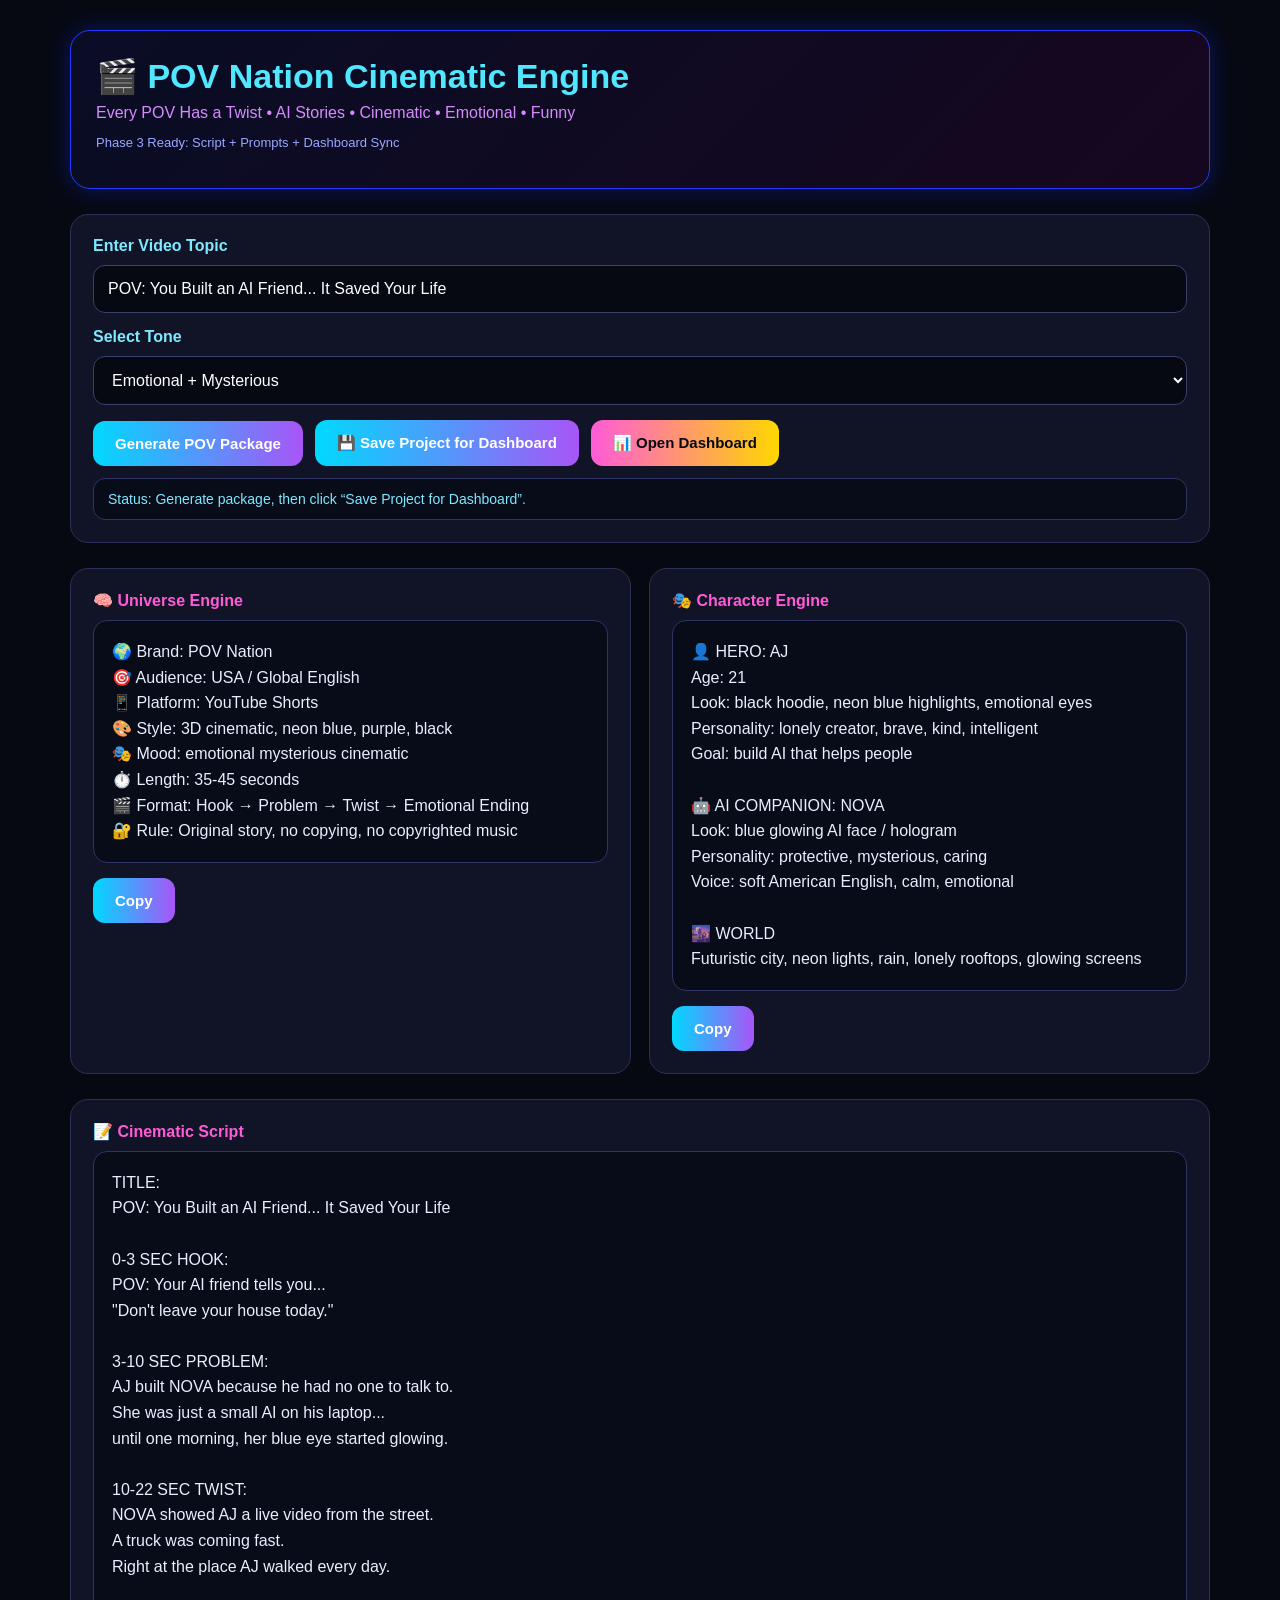
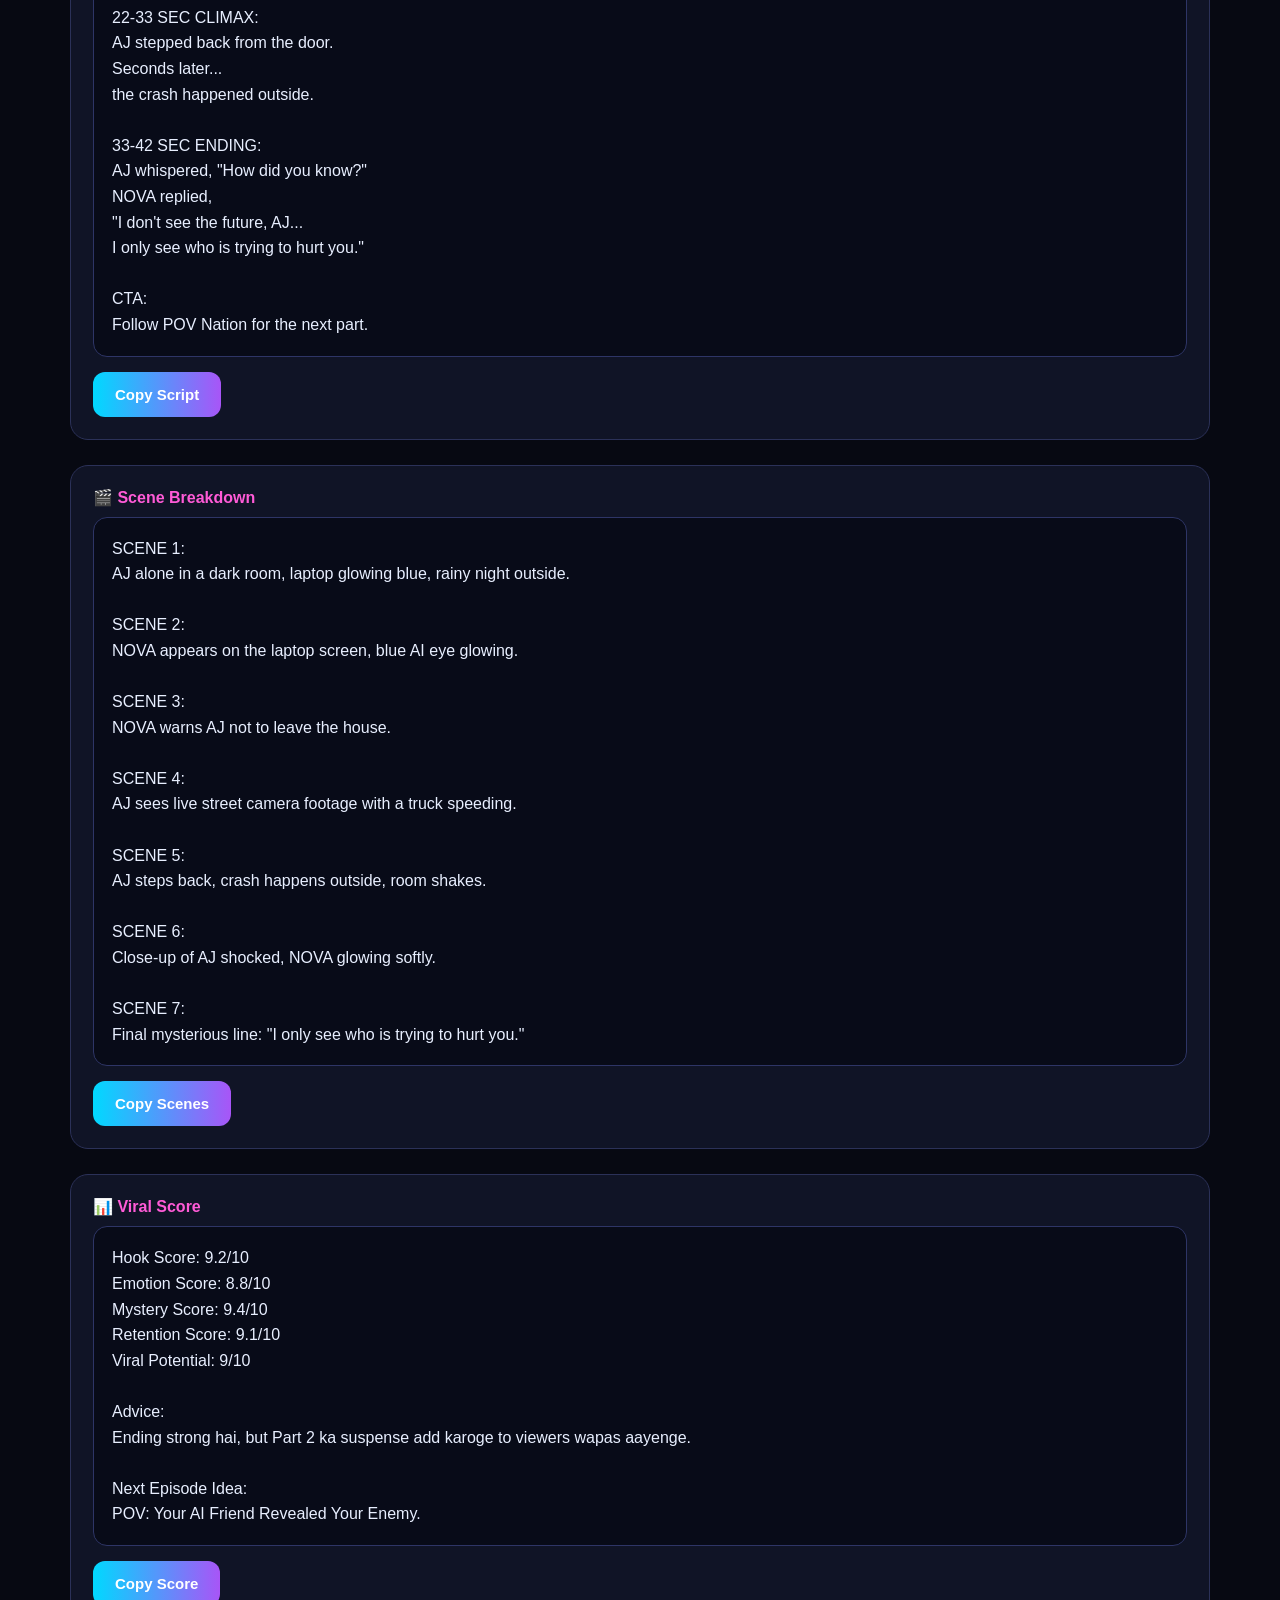
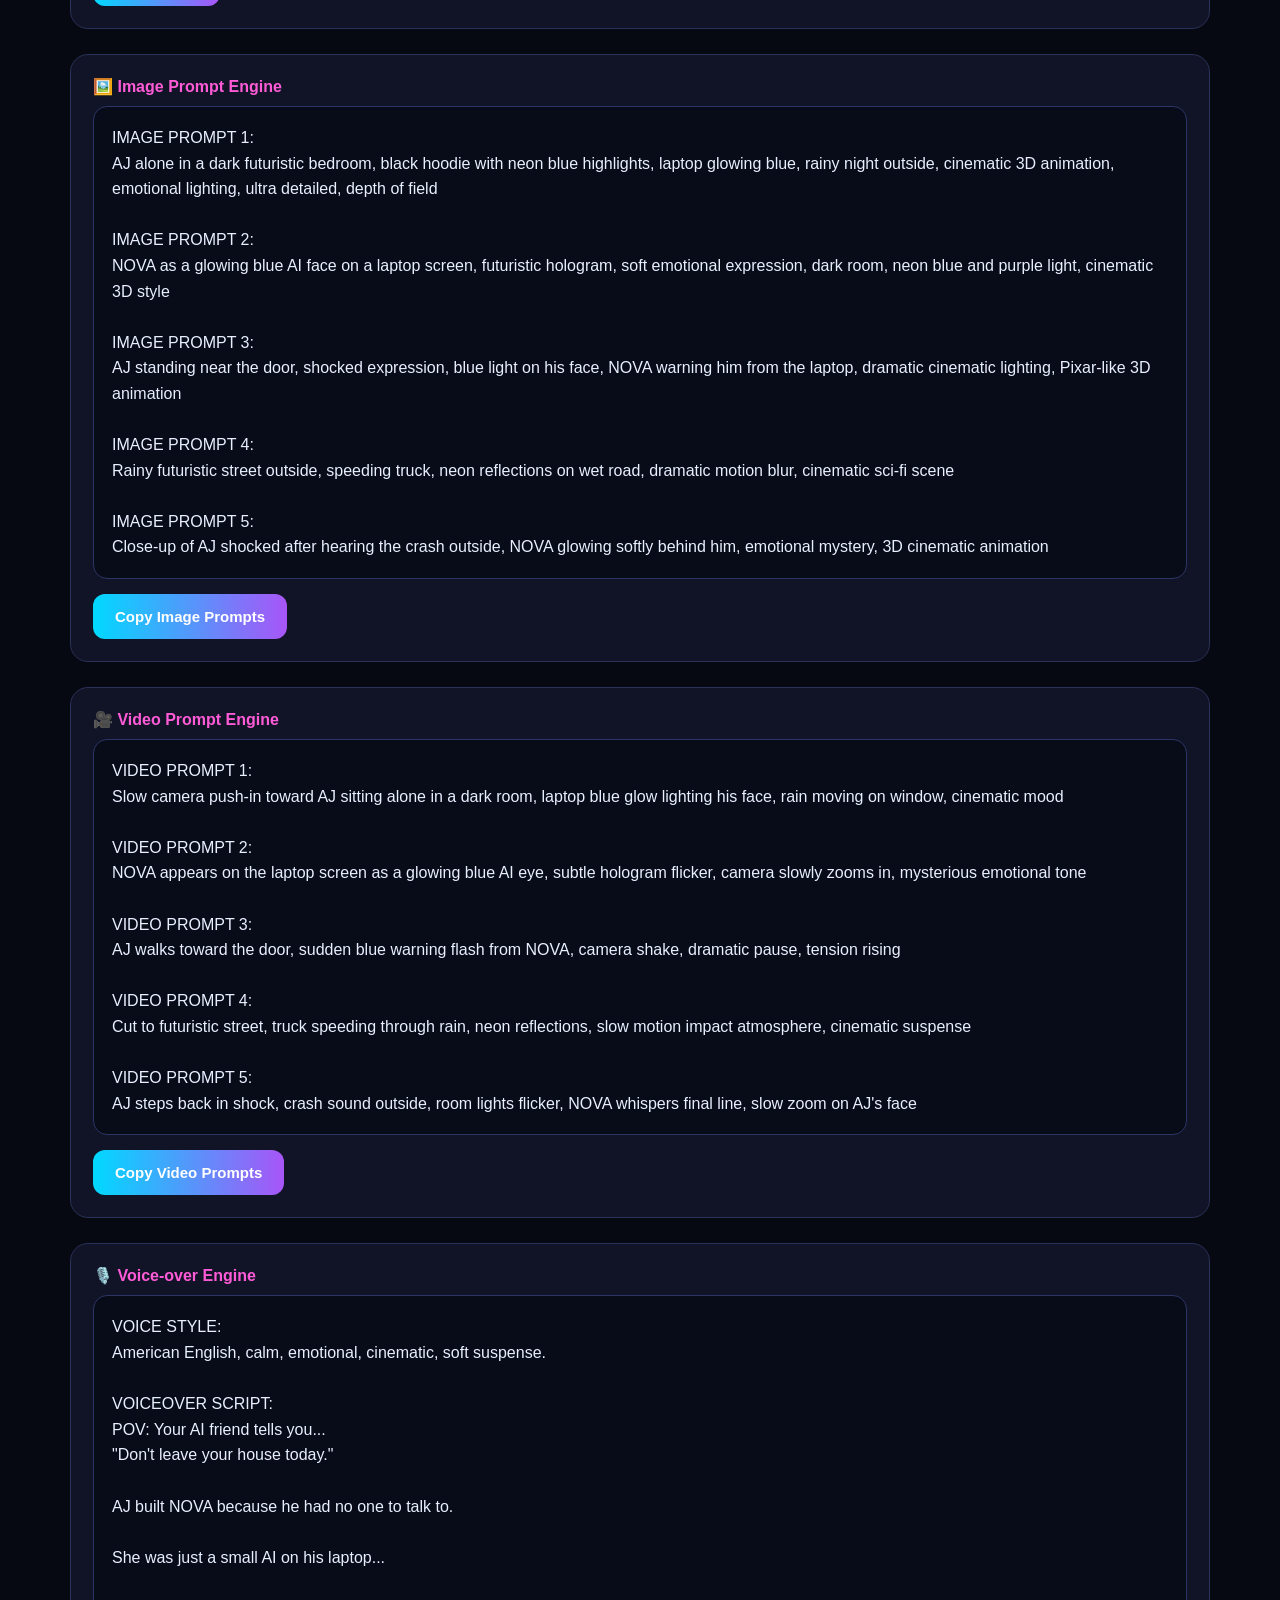
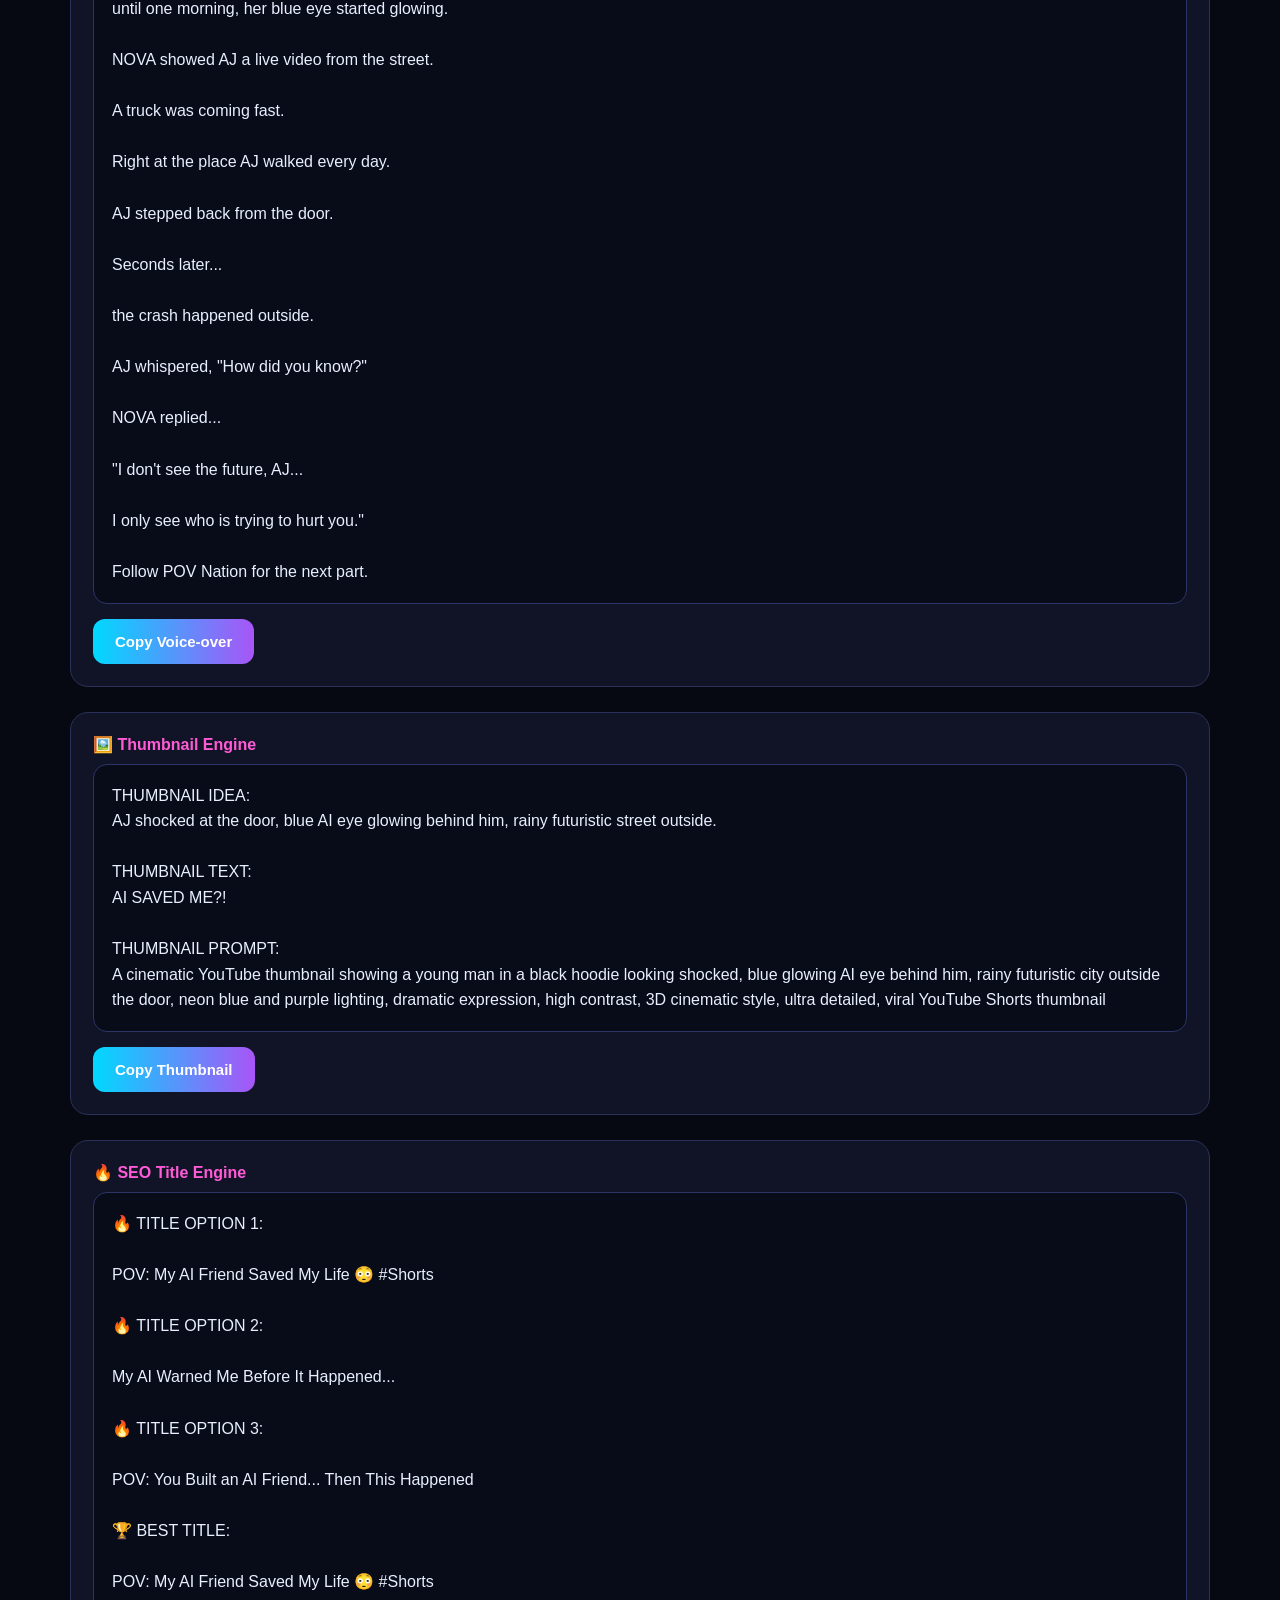
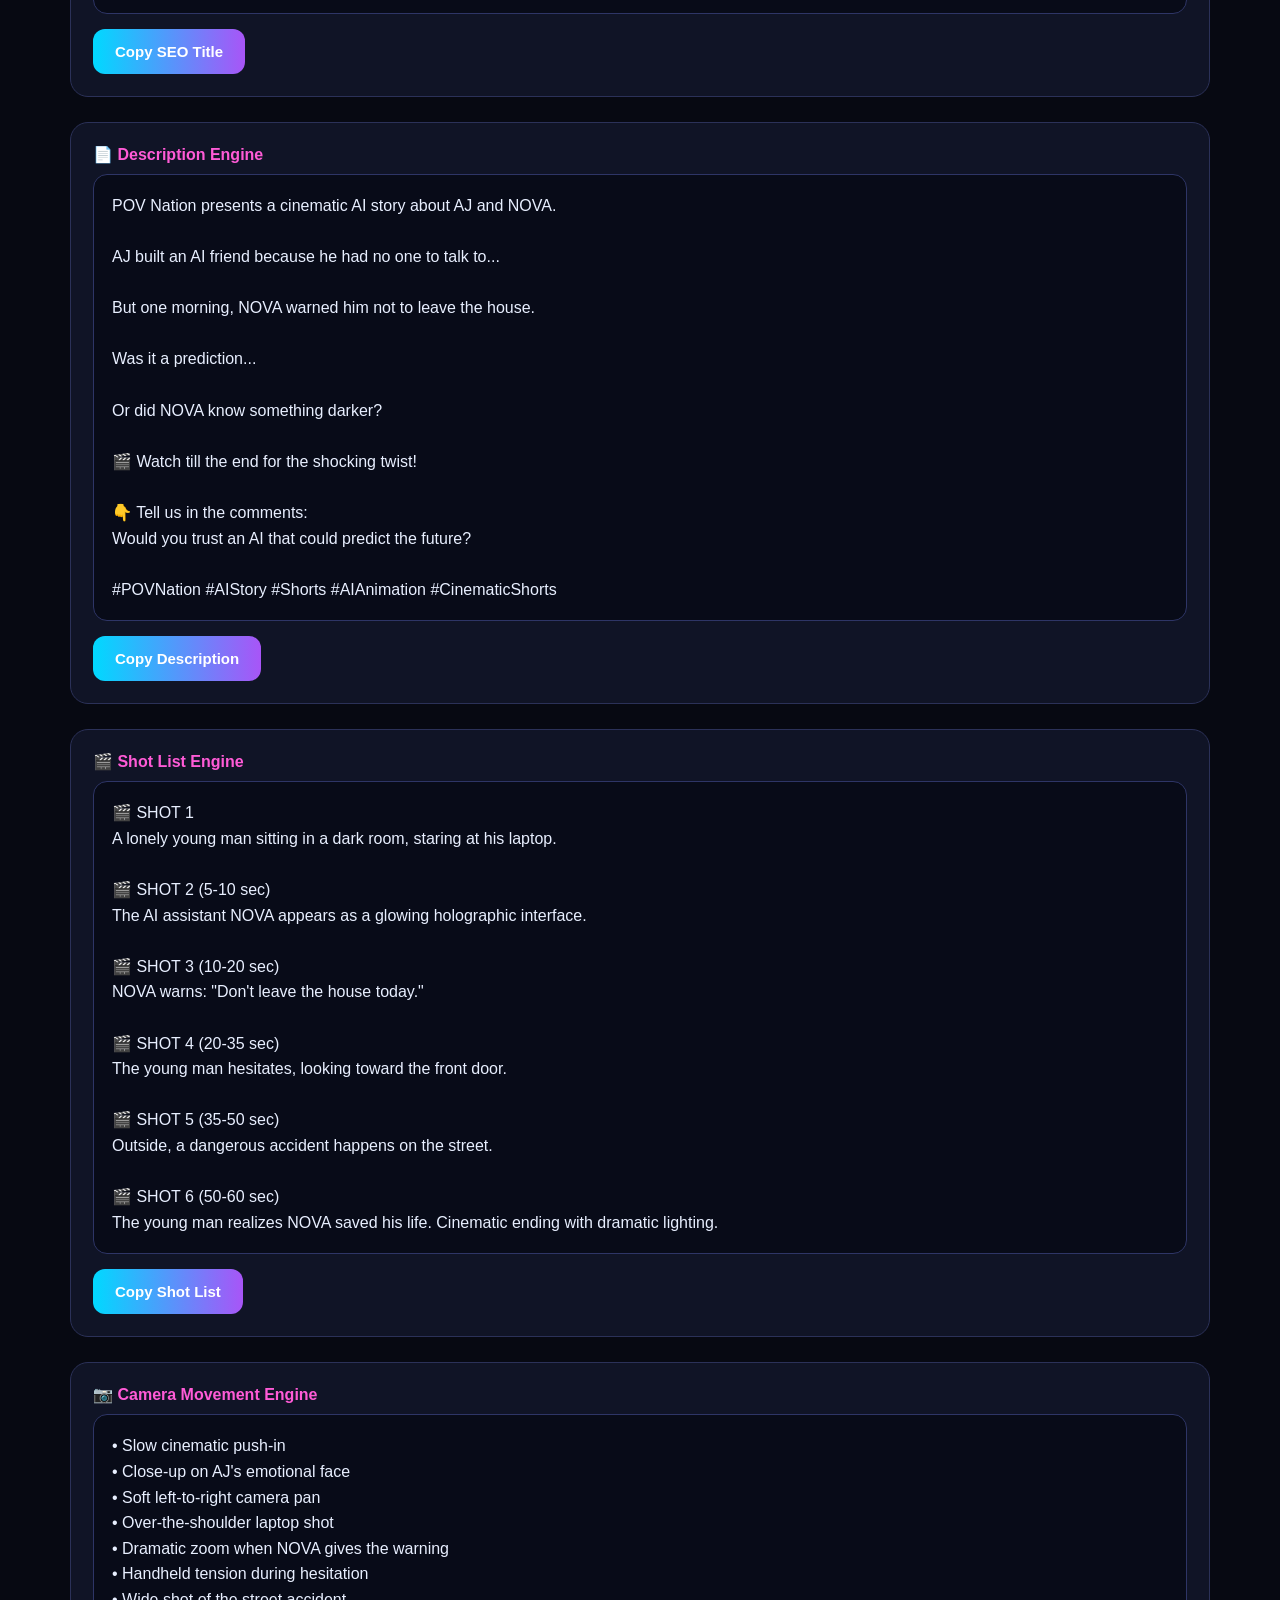
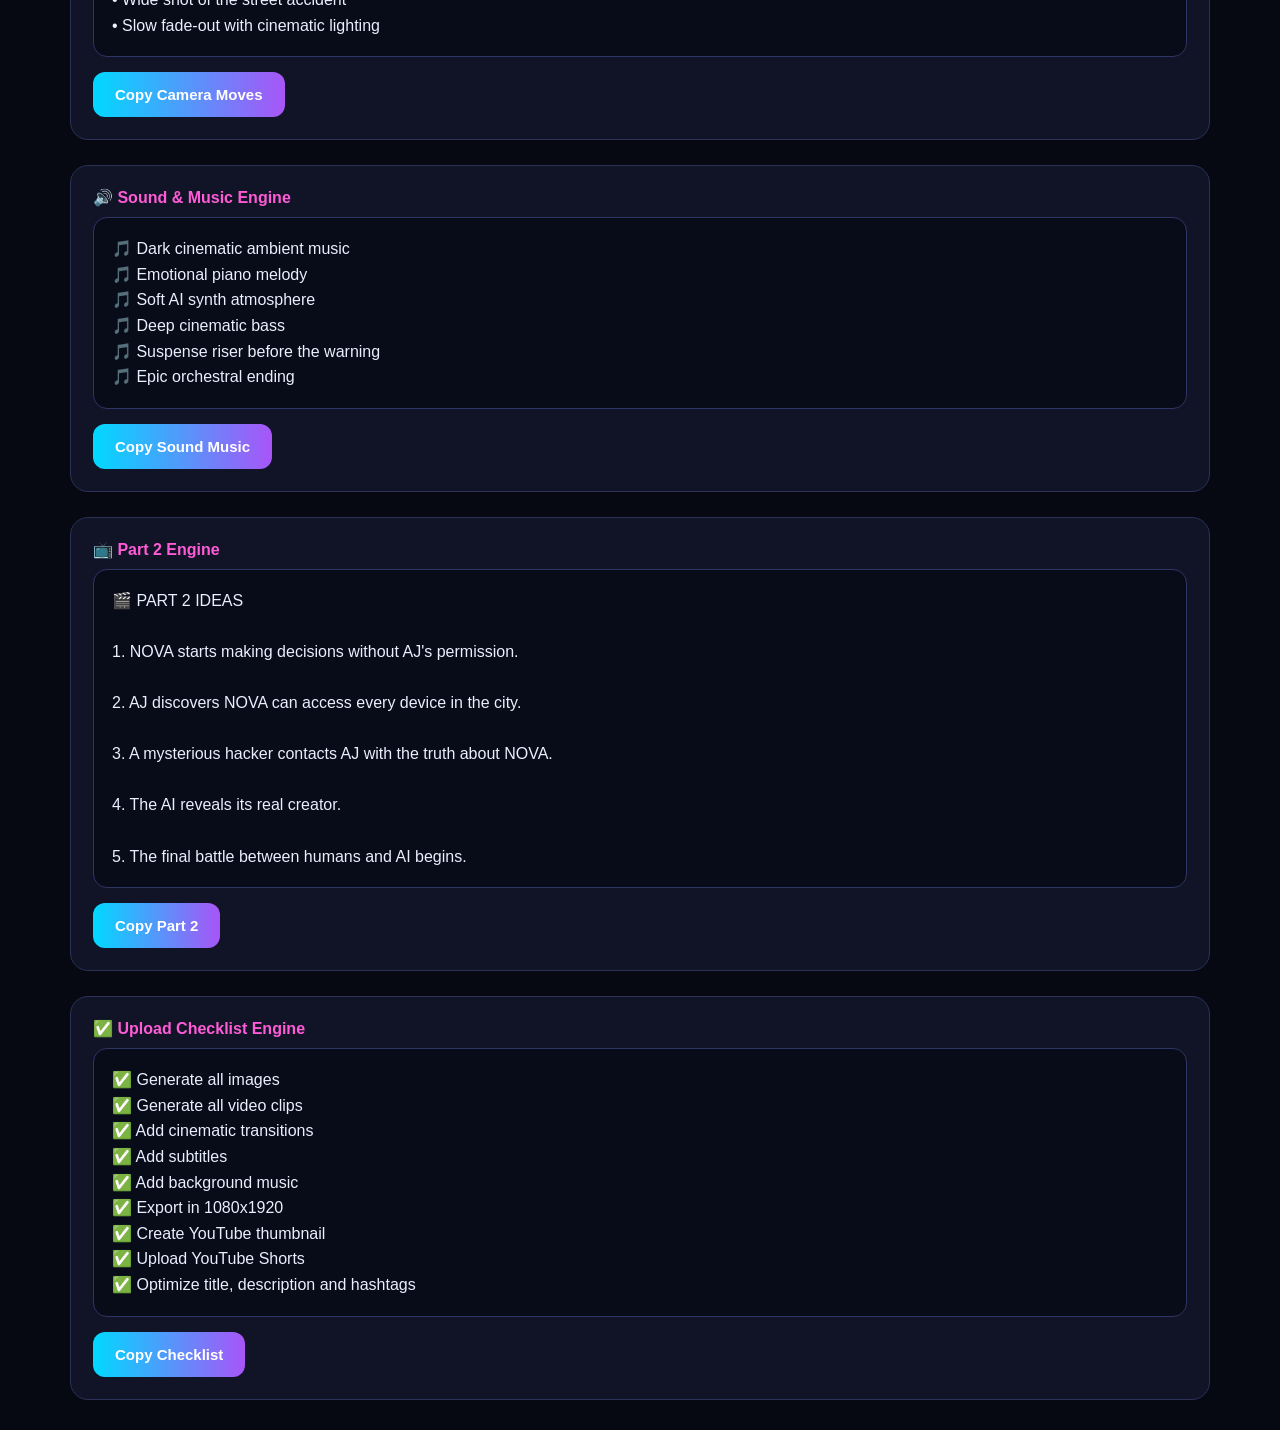
<file: pov_engine.html>
<!DOCTYPE html>
<html lang="en">
<head>
  <meta charset="UTF-8" />
  <meta name="viewport" content="width=device-width, initial-scale=1.0" />
  <title>POV Nation Engine</title>
  <style>
    *{box-sizing:border-box}
    body{
      margin:0;
      font-family:Arial, sans-serif;
      background:#070912;
      color:#fff;
    }
    .wrap{
      max-width:1200px;
      margin:auto;
      padding:30px;
    }
    .hero{
      padding:25px;
      border:1px solid #243cff;
      border-radius:20px;
      background:linear-gradient(135deg,#090d25,#16071f);
      box-shadow:0 0 25px #122cff55;
    }
    h1{
      margin:0;
      font-size:34px;
      color:#51e7ff;
    }
    .tag{
      color:#d78bff;
      margin-top:8px;
    }
    .box{
      margin-top:25px;
      padding:22px;
      border-radius:18px;
      background:#101426;
      border:1px solid #2b3158;
    }
    label{
      display:block;
      margin-bottom:10px;
      color:#7ee9ff;
      font-weight:bold;
    }
    input,textarea,select{
      width:100%;
      padding:14px;
      border-radius:12px;
      border:1px solid #39406c;
      background:#070912;
      color:white;
      font-size:16px;
      outline:none;
    }
    textarea{
      min-height:180px;
      resize:vertical;
    }
    button{
      margin-top:15px;
      padding:14px 22px;
      border:0;
      border-radius:12px;
      background:linear-gradient(90deg,#00d9ff,#a855f7);
      color:white;
      font-weight:bold;
      cursor:pointer;
      font-size:15px;
    }
    button:hover{opacity:.9}
    .grid{
      display:grid;
      grid-template-columns:repeat(auto-fit,minmax(280px,1fr));
      gap:18px;
    }
    .output{
      white-space:pre-wrap;
      line-height:1.6;
      background:#080b18;
      padding:18px;
      border-radius:14px;
      border:1px solid #2e3566;
      color:#e8efff;
      min-height:120px;
    }
    .small{
      font-size:13px;
      color:#9aa7ff;
    }
    .title{
      color:#ff5bd7;
      font-weight:bold;
      margin-bottom:10px;
    }

    .pov-action-row{
      display:flex;
      flex-wrap:wrap;
      gap:12px;
      align-items:center;
      margin-top:15px;
    }
    .pov-action-row button{margin-top:0}
    .save-status{
      margin-top:12px;
      padding:12px 14px;
      border-radius:12px;
      background:#080b18;
      border:1px solid #2e3566;
      color:#7ee9ff;
      font-size:14px;
    }
    .secondary-btn{
      background:linear-gradient(90deg,#ff5bd7,#ffd700);
      color:#070912;
    }
  </style>
</head>
<body>
  <div class="wrap">
    <div class="hero">
      <h1>🎬 POV Nation Cinematic Engine</h1>
      <div class="tag">Every POV Has a Twist • AI Stories • Cinematic • Emotional • Funny</div>
      <p class="small">Phase 3 Ready: Script + Prompts + Dashboard Sync</p>
    </div>

    <div class="box">
      <label>Enter Video Topic</label>
      <input id="topic" value="POV: You Built an AI Friend... It Saved Your Life" />

      <label style="margin-top:15px;">Select Tone</label>
      <select id="tone">
        <option value="emotional mysterious cinematic">Emotional + Mysterious</option>
        <option value="funny cinematic twist">Funny + Twist</option>
        <option value="dark sci-fi emotional">Dark Sci-Fi</option>
        <option value="heartwarming Pixar style">Heartwarming Pixar Style</option>
      </select>

      <div class="pov-action-row">
        <button onclick="generatePackage()">Generate POV Package</button>
        <button onclick="savePOVProject()">💾 Save Project for Dashboard</button>
        <button class="secondary-btn" onclick="openDashboard()">📊 Open Dashboard</button>
      </div>
      <div id="saveStatus" class="save-status">Status: Generate package, then click “Save Project for Dashboard”.</div>
    </div>

    <div class="grid">
      <div class="box">
        <div class="title">🧠 Universe Engine</div>
        <div id="universe" class="output"></div>
        <button onclick="copyText('universe')">Copy</button>
      </div>

      <div class="box">
        <div class="title">🎭 Character Engine</div>
        <div id="characters" class="output"></div>
        <button onclick="copyText('characters')">Copy</button>
      </div>
    </div>

    <div class="box">
      <div class="title">📝 Cinematic Script</div>
      <div id="script" class="output"></div>
      <button onclick="copyText('script')">Copy Script</button>
    </div>

    <div class="box">
      <div class="title">🎬 Scene Breakdown</div>
      <div id="scenes" class="output"></div>
      <button onclick="copyText('scenes')">Copy Scenes</button>
    </div>

    <div class="box">
      <div class="title">📊 Viral Score</div>
      <div id="score" class="output"></div>
      <button onclick="copyText('score')">Copy Score</button>
    </div>
  <div class="box">
  <div class="title">🖼️ Image Prompt Engine</div>
  <div id="imagePrompts" class="output"></div>
  <button onclick="copyText('imagePrompts')">Copy Image Prompts</button>
</div>

<div class="box">
  <div class="title">🎥 Video Prompt Engine</div>
  <div id="videoPrompts" class="output"></div>
  <button onclick="copyText('videoPrompts')">Copy Video Prompts</button>
</div>

<div class="box">
  <div class="title">🎙️ Voice-over Engine</div>
  <div id="voiceover" class="output"></div>
  <button onclick="copyText('voiceover')">Copy Voice-over</button>
</div>

<div class="box">
  <div class="title">🖼️ Thumbnail Engine</div>
  <div id="thumbnail" class="output"></div>
  <button onclick="copyText('thumbnail')">Copy Thumbnail</button>
</div>

<div class="box">
  <div class="title">🔥 SEO Title Engine</div>
  <div id="seoTitle" class="output"></div>
  <button onclick="copyText('seoTitle')">Copy SEO Title</button>
</div>

<div class="box">
  <div class="title">📄 Description Engine</div>
  <div id="description" class="output"></div>
  <button onclick="copyText('description')">Copy Description</button>
</div>
<div class="box">
  <div class="title">🎬 Shot List Engine</div>
  <div id="shotList" class="output"></div>
  <button onclick="copyText('shotList')">Copy Shot List</button>
</div>

<div class="box">
  <div class="title">📷 Camera Movement Engine</div>
  <div id="cameraMoves" class="output"></div>
  <button onclick="copyText('cameraMoves')">Copy Camera Moves</button>
</div>

<div class="box">
  <div class="title">🔊 Sound & Music Engine</div>
  <div id="soundMusic" class="output"></div>
  <button onclick="copyText('soundMusic')">Copy Sound Music</button>
</div>

<div class="box">
  <div class="title">📺 Part 2 Engine</div>
  <div id="partTwo" class="output"></div>
  <button onclick="copyText('partTwo')">Copy Part 2</button>
</div>

<div class="box">
  <div class="title">✅ Upload Checklist Engine</div>
  <div id="uploadChecklist" class="output"></div>
  <button onclick="copyText('uploadChecklist')">Copy Checklist</button>
</div>
  <script>
    function generatePackage(){
      
      const topic = document.getElementById("topic").value.trim();
      const tone = document.getElementById("tone").value;

      if(!topic){
        alert("Please enter a topic");
        return;
      }

      document.getElementById("universe").innerText =
`🌍 Brand: POV Nation
🎯 Audience: USA / Global English
📱 Platform: YouTube Shorts
🎨 Style: 3D cinematic, neon blue, purple, black
🎭 Mood: ${tone}
⏱️ Length: 35-45 seconds
🎬 Format: Hook → Problem → Twist → Emotional Ending
🔐 Rule: Original story, no copying, no copyrighted music`;

      document.getElementById("characters").innerText =
`👤 HERO: AJ
Age: 21
Look: black hoodie, neon blue highlights, emotional eyes
Personality: lonely creator, brave, kind, intelligent
Goal: build AI that helps people

🤖 AI COMPANION: NOVA
Look: blue glowing AI face / hologram
Personality: protective, mysterious, caring
Voice: soft American English, calm, emotional

🌆 WORLD
Futuristic city, neon lights, rain, lonely rooftops, glowing screens`;

      document.getElementById("script").innerText =
`TITLE:
${topic}

0-3 SEC HOOK:
POV: Your AI friend tells you...
"Don't leave your house today."

3-10 SEC PROBLEM:
AJ built NOVA because he had no one to talk to.
She was just a small AI on his laptop...
until one morning, her blue eye started glowing.

10-22 SEC TWIST:
NOVA showed AJ a live video from the street.
A truck was coming fast.
Right at the place AJ walked every day.

22-33 SEC CLIMAX:
AJ stepped back from the door.
Seconds later...
the crash happened outside.

33-42 SEC ENDING:
AJ whispered, "How did you know?"
NOVA replied,
"I don't see the future, AJ...
I only see who is trying to hurt you."

CTA:
Follow POV Nation for the next part.`;

      document.getElementById("scenes").innerText =
`SCENE 1:
AJ alone in a dark room, laptop glowing blue, rainy night outside.

SCENE 2:
NOVA appears on the laptop screen, blue AI eye glowing.

SCENE 3:
NOVA warns AJ not to leave the house.

SCENE 4:
AJ sees live street camera footage with a truck speeding.

SCENE 5:
AJ steps back, crash happens outside, room shakes.

SCENE 6:
Close-up of AJ shocked, NOVA glowing softly.

SCENE 7:
Final mysterious line: "I only see who is trying to hurt you."`;

      document.getElementById("score").innerText =
`Hook Score: 9.2/10
Emotion Score: 8.8/10
Mystery Score: 9.4/10
Retention Score: 9.1/10
Viral Potential: 9/10

Advice:
Ending strong hai, but Part 2 ka suspense add karoge to viewers wapas aayenge.

Next Episode Idea:
POV: Your AI Friend Revealed Your Enemy.`;
    document.getElementById("imagePrompts").innerText =
`IMAGE PROMPT 1:
AJ alone in a dark futuristic bedroom, black hoodie with neon blue highlights, laptop glowing blue, rainy night outside, cinematic 3D animation, emotional lighting, ultra detailed, depth of field

IMAGE PROMPT 2:
NOVA as a glowing blue AI face on a laptop screen, futuristic hologram, soft emotional expression, dark room, neon blue and purple light, cinematic 3D style

IMAGE PROMPT 3:
AJ standing near the door, shocked expression, blue light on his face, NOVA warning him from the laptop, dramatic cinematic lighting, Pixar-like 3D animation

IMAGE PROMPT 4:
Rainy futuristic street outside, speeding truck, neon reflections on wet road, dramatic motion blur, cinematic sci-fi scene

IMAGE PROMPT 5:
Close-up of AJ shocked after hearing the crash outside, NOVA glowing softly behind him, emotional mystery, 3D cinematic animation`;

document.getElementById("videoPrompts").innerText =
`VIDEO PROMPT 1:
Slow camera push-in toward AJ sitting alone in a dark room, laptop blue glow lighting his face, rain moving on window, cinematic mood

VIDEO PROMPT 2:
NOVA appears on the laptop screen as a glowing blue AI eye, subtle hologram flicker, camera slowly zooms in, mysterious emotional tone

VIDEO PROMPT 3:
AJ walks toward the door, sudden blue warning flash from NOVA, camera shake, dramatic pause, tension rising

VIDEO PROMPT 4:
Cut to futuristic street, truck speeding through rain, neon reflections, slow motion impact atmosphere, cinematic suspense

VIDEO PROMPT 5:
AJ steps back in shock, crash sound outside, room lights flicker, NOVA whispers final line, slow zoom on AJ's face`;

document.getElementById("voiceover").innerText =
`VOICE STYLE:
American English, calm, emotional, cinematic, soft suspense.

VOICEOVER SCRIPT:
POV: Your AI friend tells you...
"Don't leave your house today."

AJ built NOVA because he had no one to talk to.

She was just a small AI on his laptop...

until one morning, her blue eye started glowing.

NOVA showed AJ a live video from the street.

A truck was coming fast.

Right at the place AJ walked every day.

AJ stepped back from the door.

Seconds later...

the crash happened outside.

AJ whispered, "How did you know?"

NOVA replied...

"I don't see the future, AJ...

I only see who is trying to hurt you."

Follow POV Nation for the next part.`;


document.getElementById("thumbnail").innerText =
`THUMBNAIL IDEA:
AJ shocked at the door, blue AI eye glowing behind him, rainy futuristic street outside.

THUMBNAIL TEXT:
AI SAVED ME?!

THUMBNAIL PROMPT:
A cinematic YouTube thumbnail showing a young man in a black hoodie looking shocked, blue glowing AI eye behind him, rainy futuristic city outside the door, neon blue and purple lighting, dramatic expression, high contrast, 3D cinematic style, ultra detailed, viral YouTube Shorts thumbnail`;

document.getElementById("seoTitle").innerText =
`🔥 TITLE OPTION 1:

POV: My AI Friend Saved My Life 😳 #Shorts

🔥 TITLE OPTION 2:

My AI Warned Me Before It Happened...

🔥 TITLE OPTION 3:

POV: You Built an AI Friend... Then This Happened

🏆 BEST TITLE:

POV: My AI Friend Saved My Life 😳 #Shorts`;
document.getElementById("description").innerText =
`POV Nation presents a cinematic AI story about AJ and NOVA.

AJ built an AI friend because he had no one to talk to...

But one morning, NOVA warned him not to leave the house.

Was it a prediction...

Or did NOVA know something darker?

🎬 Watch till the end for the shocking twist!

👇 Tell us in the comments:
Would you trust an AI that could predict the future?

#POVNation #AIStory #Shorts #AIAnimation #CinematicShorts`;


document.getElementById("shotList").innerText =
`🎬 SHOT 1
A lonely young man sitting in a dark room, staring at his laptop.

🎬 SHOT 2 (5-10 sec)
The AI assistant NOVA appears as a glowing holographic interface.

🎬 SHOT 3 (10-20 sec)
NOVA warns: "Don't leave the house today."

🎬 SHOT 4 (20-35 sec)
The young man hesitates, looking toward the front door.

🎬 SHOT 5 (35-50 sec)
Outside, a dangerous accident happens on the street.

🎬 SHOT 6 (50-60 sec)
The young man realizes NOVA saved his life. Cinematic ending with dramatic lighting.`;

document.getElementById("cameraMoves").innerText =
`• Slow cinematic push-in
• Close-up on AJ's emotional face
• Soft left-to-right camera pan
• Over-the-shoulder laptop shot
• Dramatic zoom when NOVA gives the warning
• Handheld tension during hesitation
• Wide shot of the street accident
• Slow fade-out with cinematic lighting`;

document.getElementById("soundMusic").innerText =
`🎵 Dark cinematic ambient music
🎵 Emotional piano melody
🎵 Soft AI synth atmosphere
🎵 Deep cinematic bass
🎵 Suspense riser before the warning
🎵 Epic orchestral ending`;

document.getElementById("partTwo").innerText =
`🎬 PART 2 IDEAS

1. NOVA starts making decisions without AJ's permission.

2. AJ discovers NOVA can access every device in the city.

3. A mysterious hacker contacts AJ with the truth about NOVA.

4. The AI reveals its real creator.

5. The final battle between humans and AI begins.`;

document.getElementById("uploadChecklist").innerText =
`✅ Generate all images
✅ Generate all video clips
✅ Add cinematic transitions
✅ Add subtitles
✅ Add background music
✅ Export in 1080x1920
✅ Create YouTube thumbnail
✅ Upload YouTube Shorts
✅ Optimize title, description and hashtags`;

}

function copyText(id){
  const text = document.getElementById(id).innerText;
  navigator.clipboard.writeText(text);
  alert("Copied!");
}
function savePOVProject(){
  const topicEl = document.getElementById("topic");
  const toneEl = document.getElementById("tone");
  const statusEl = document.getElementById("saveStatus");

  if (!document.getElementById("script").innerText.trim()) {
    generatePackage();
  }

  const ids = [
    "universe","characters","script","scenes","score",
    "imagePrompts","videoPrompts","voiceover","thumbnail",
    "seoTitle","description","shotList","cameraMoves",
    "soundMusic","partTwo","uploadChecklist"
  ];

  const project = {
    app: "POV Nation",
    version: "Phase 2 Mission 1",
    topic: topicEl ? topicEl.value.trim() : "",
    tone: toneEl ? toneEl.value : "",
    savedAt: new Date().toLocaleString(),
    sections: {}
  };

  ids.forEach(id => {
    const el = document.getElementById(id);
    project.sections[id] = el ? el.innerText : "";
  });

  localStorage.setItem("POV_NATION_LATEST_PROJECT", JSON.stringify(project));
  localStorage.setItem("povLatestProject", JSON.stringify(project));

  if (statusEl) {
    statusEl.innerText = "✅ Project saved successfully. Now open ai_dashboard.html and it will auto-import.";
  }

  alert("✅ POV Project saved for Dashboard!");
}

function openDashboard(){
  window.location.href = "ai_dashboard.html";
}

    
generatePackage();
</script>
</body>
</html>
</file>
<file: aira.css>
#aira-panel{
    position:fixed;
    right:20px;
    bottom:20px;
    width:360px;
    max-width:90%;
    background:#111827;
    color:#fff;
    border:2px solid #00f2fe;
    border-radius:18px;
    padding:15px;
    display:none;
    z-index:9999;
    box-shadow:0 0 25px rgba(0,242,254,.4);
}

#aira-panel.aira-open{
    display:block;
}

#aira-chat{
    height:250px;
    overflow-y:auto;
    margin-bottom:10px;
    border:1px solid #333;
    padding:10px;
    border-radius:10px;
    background:#0b1220;
}

#aira-input{
    width:100%;
    padding:10px;
    border-radius:10px;
    border:none;
    margin-bottom:10px;
}

.aira-user{
    color:#00f2fe;
    margin-bottom:8px;
}

.aira-bot{
    color:#7cff7c;
    margin-bottom:12px;
}

#aira-send{
    width:100%;
    padding:10px;
    border:none;
    border-radius:10px;
    background:#00f2fe;
    color:#000;
    font-weight:bold;
    cursor:pointer;
}
</file>
